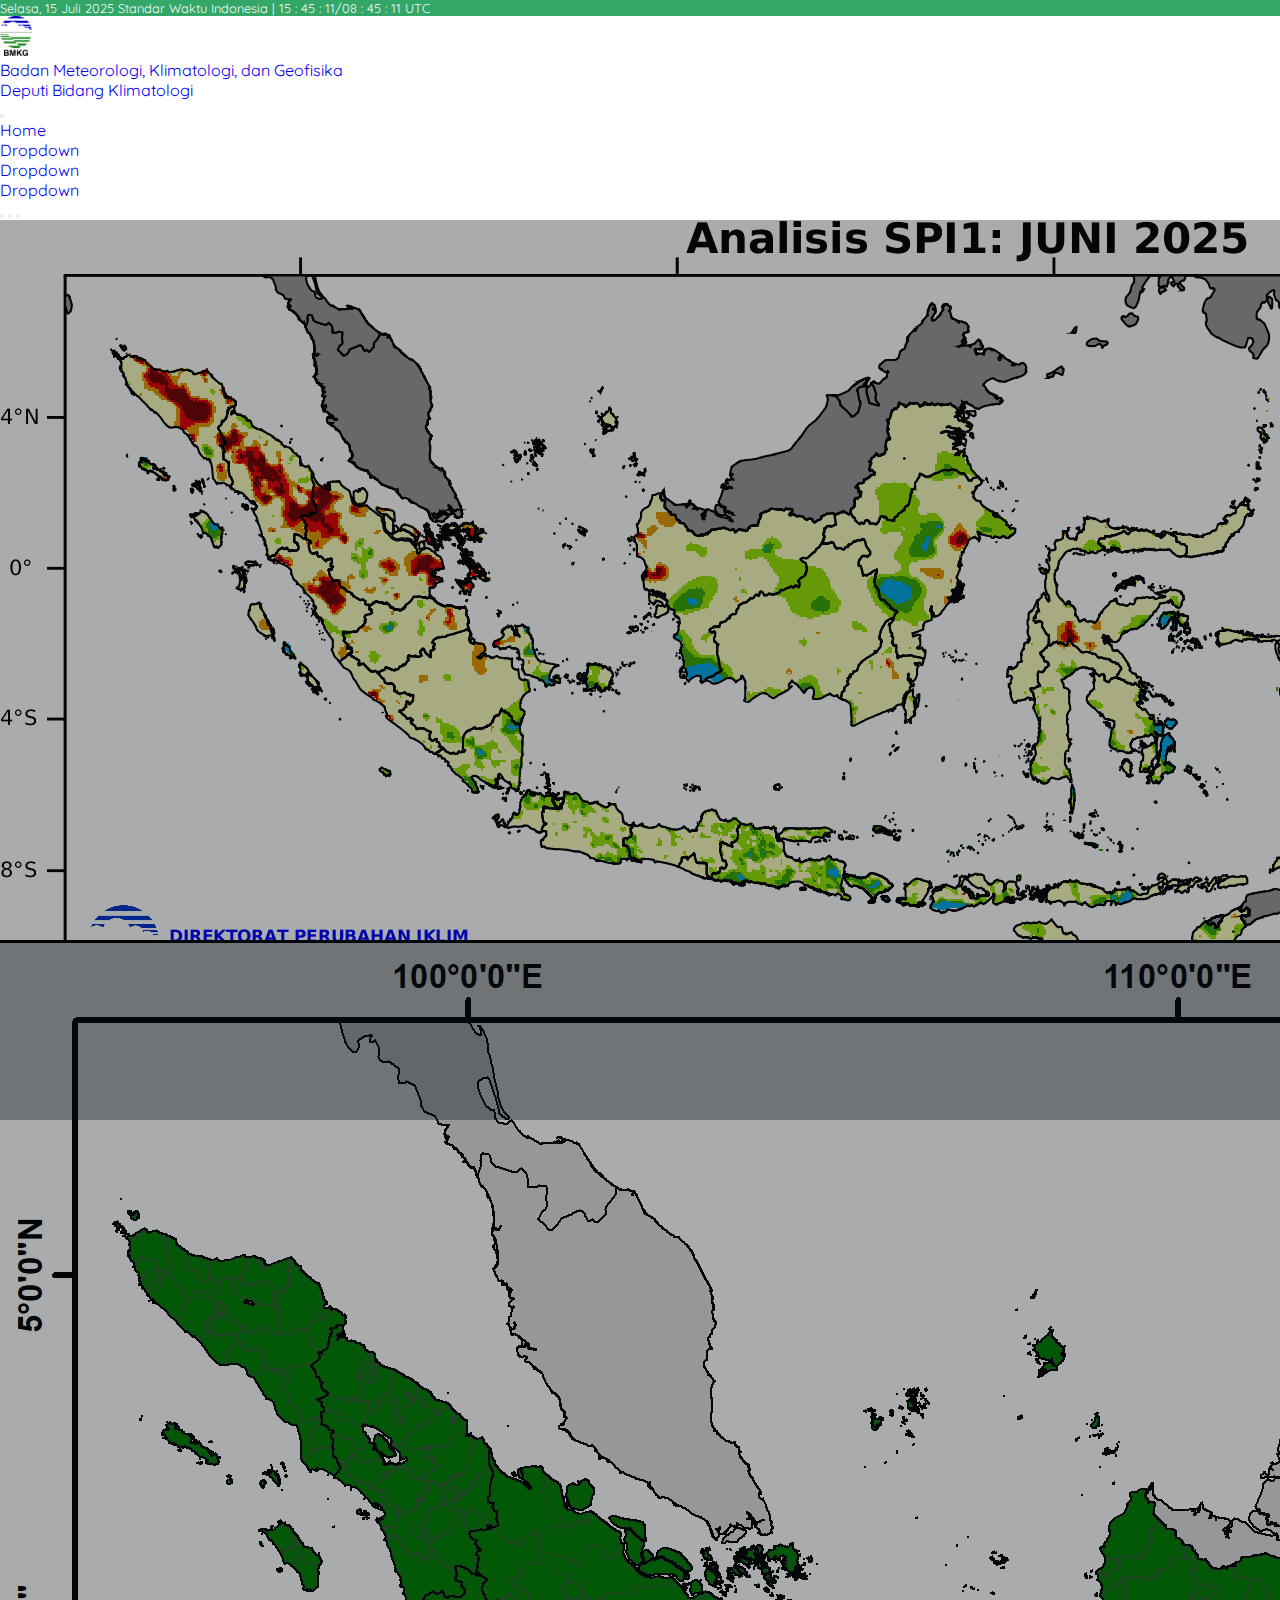
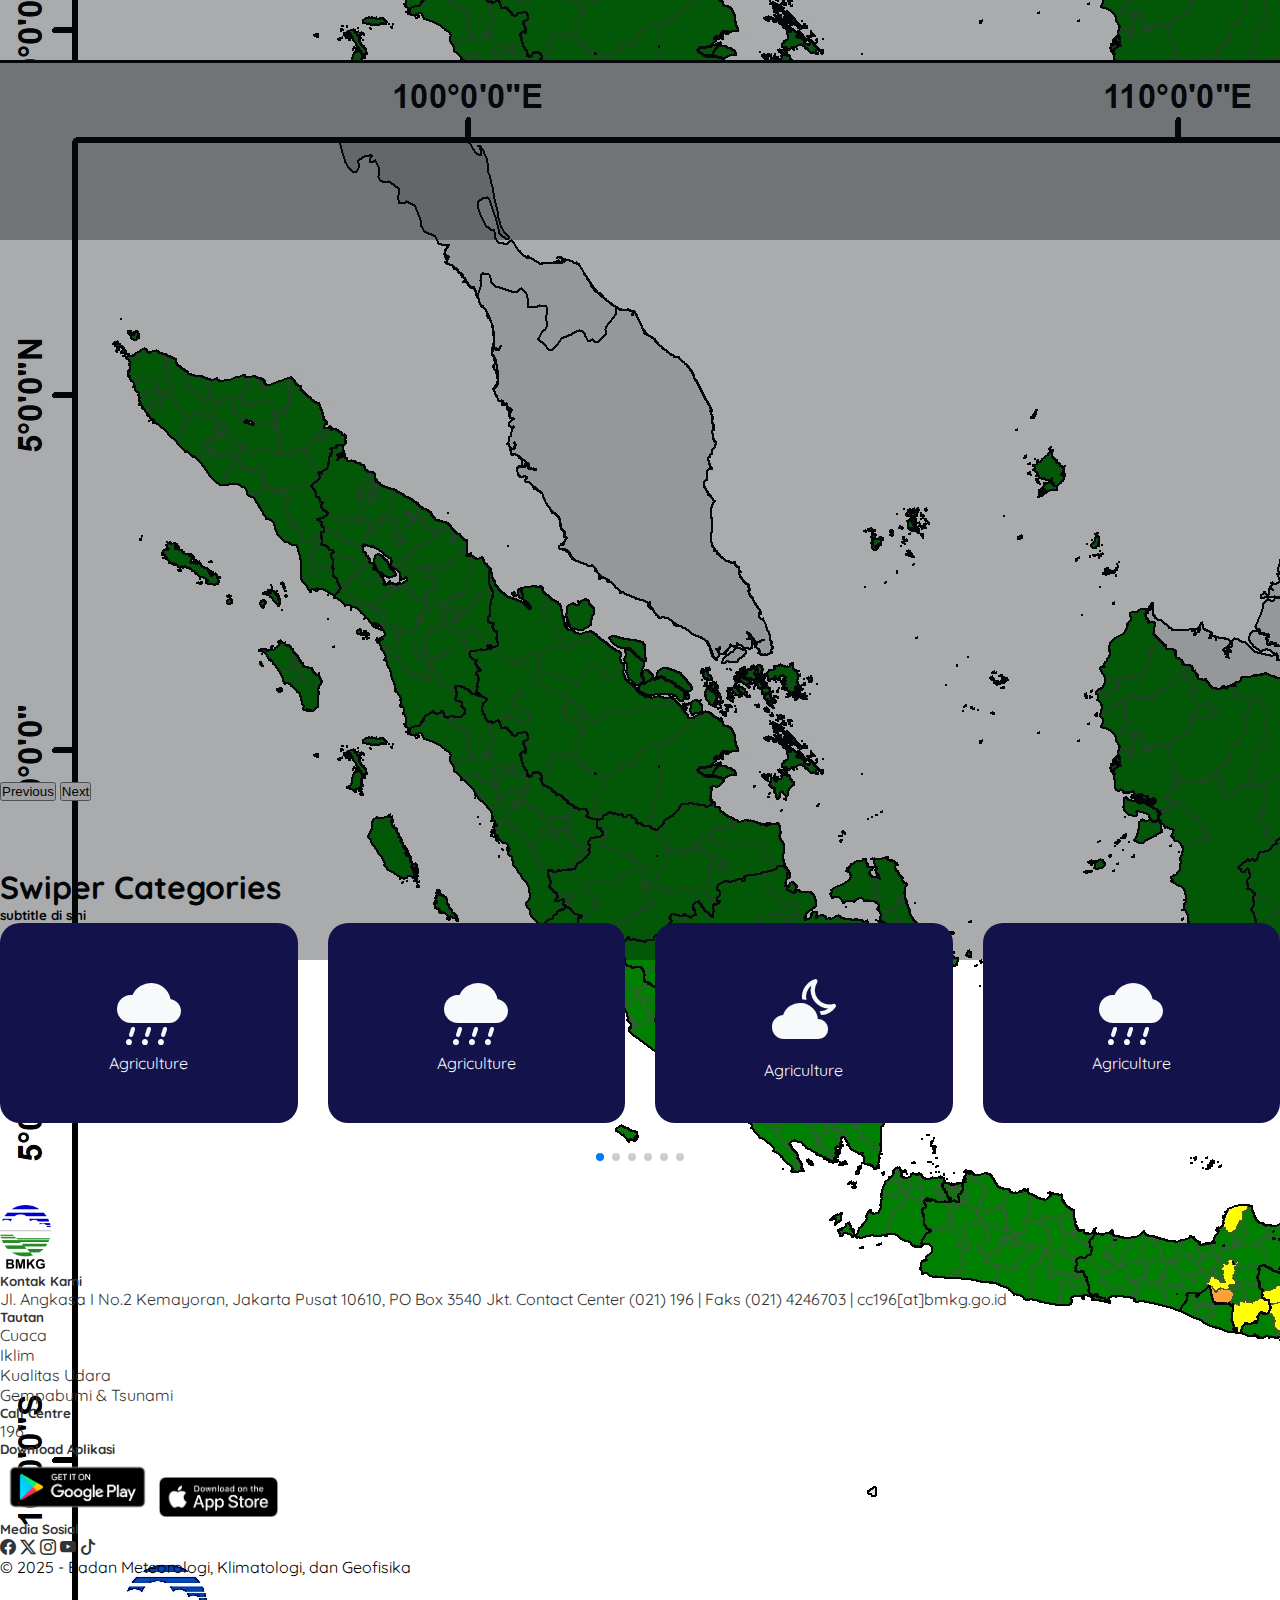
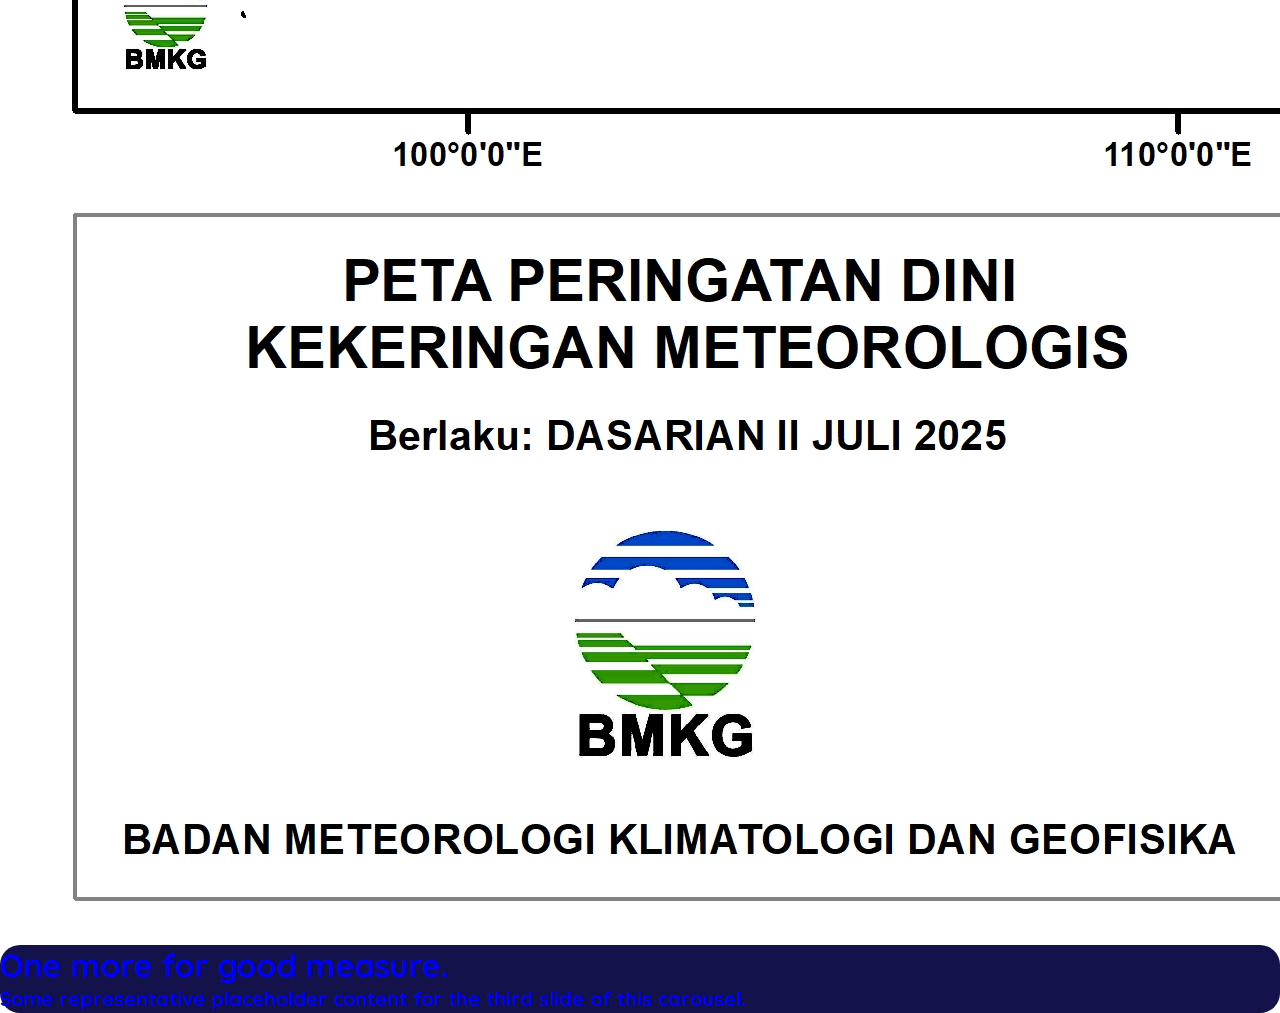
<file: index.html>
<!DOCTYPE html>
<html lang="en" data-bs-theme="auto">
  <head>
    <meta charset="utf-8" />
    <meta name="viewport" content="width=device-width, initial-scale=1" />
    <meta name="description" content="" />
    <meta
      name="author"
      content="Bidang Diseminasi Informasi - Deputi Klimatologi BMKG"
    />
    <title>Master Beranda</title>
    <link
      rel="stylesheet"
      href="https://cdn.jsdelivr.net/npm/swiper@11/swiper-bundle.min.css"
    />
    <link
      rel="canonical"
      href="https://getbootstrap.com/docs/5.3/examples/carousel/"
    />
    <link
      rel="stylesheet"
      href="https://cdn.jsdelivr.net/npm/bootstrap-icons@1.13.1/font/bootstrap-icons.min.css"
    />
    <link
      href="https://cdn.jsdelivr.net/npm/bootstrap@5.3.7/dist/css/bootstrap.min.css"
      rel="stylesheet"
      integrity="sha384-LN+7fdVzj6u52u30Kp6M/trliBMCMKTyK833zpbD+pXdCLuTusPj697FH4R/5mcr"
      crossorigin="anonymous"
    />

    <link href="sources/styles.css" rel="stylesheet" />
  </head>
  <body>
    <!-- STANDAR WAKTU -->
    <div class="standar-waktu">
      <div
        class="container d-flex justify-content-between flex-wrap pt-2 pb-2 text-sm-center"
      >
        <span>Selasa, 15 Juli 2025</span>
        <span>Standar Waktu Indonesia | 15 : 45 : 11/08 : 45 : 11 UTC</span>
      </div>
    </div>

    <!-- NAVBAR -->
    <nav
      class="navbar navbar-expand-md sticky-top shadow p-3 nav-utama bg-body-tertiary"
    >
      <div class="container">
        <a class="navbar-brand d-flex align-items-center" href="#">
          <img
            src="assets/logo/logo-bmkg.png"
            alt="Logo BMKG"
            height="40"
            class="me-3"
          />
          <div class="text-logo d-none d-md-block">
            <span class="fw-bold"
              >Badan Meteorologi, Klimatologi, dan Geofisika</span
            ><br />
            <span class="brand-subtitle">Deputi Bidang Klimatologi</span>
          </div>
        </a>
        <button
          class="navbar-toggler"
          type="button"
          data-bs-toggle="collapse"
          data-bs-target="#navbarSupportedContent"
          aria-controls="navbarSupportedContent"
          aria-expanded="false"
          aria-label="Toggle navigation"
        >
          <span class="navbar-toggler-icon"></span>
        </button>
        <div class="collapse navbar-collapse" id="navbarSupportedContent">
          <ul class="navbar-nav ms-auto mb-2 mb-lg-0">
            <li class="nav-item">
              <a class="nav-link active" aria-current="page" href="index.html"
                >Home</a
              >
            </li>

            <li class="nav-item dropdown">
              <a
                class="nav-link dropdown-toggle"
                href="#"
                role="button"
                data-bs-toggle="dropdown"
                aria-expanded="false"
              >
                Dropdown
              </a>
              <ul class="dropdown-menu shadow bg-body-tertiary">
                <li>
                  <a class="dropdown-item" href="cards.html">Cards</a>
                </li>
                <li>
                  <a class="dropdown-item" href="details.html">Details</a>
                </li>
                <li>
                  <a class="dropdown-item" href="tabs.html">Tabs</a>
                </li>
                <li>
                  <a class="dropdown-item" href="breadcrumbs.html"
                    >Breadcrumbs</a
                  >
                </li>
                <li>
                  <a class="dropdown-item" href="cards.html">Cards</a>
                </li>
                <li>
                  <a class="dropdown-item" href="circle-card.html"
                    >Circle Cards</a
                  >
                </li>
                <li>
                  <a class="dropdown-item" href="cards.html">Cards</a>
                </li>
                <li>
                  <a class="dropdown-item" href="featurette.html"
                    >Featurettes</a
                  >
                </li>
                <li>
                  <a class="dropdown-item" href="faq.html">FAQ</a>
                </li>
              </ul>
            </li>
            <li class="nav-item dropdown">
              <a
                class="nav-link dropdown-toggle"
                href="#"
                role="button"
                data-bs-toggle="dropdown"
                aria-expanded="false"
              >
                Dropdown
              </a>
              <ul class="dropdown-menu shadow bg-body-tertiary">
                <li><a class="dropdown-item" href="#">Action</a></li>
                <li><a class="dropdown-item" href="#">Another action</a></li>
                <li><hr class="dropdown-divider" /></li>
                <li>
                  <a class="dropdown-item" href="#">Something else here</a>
                </li>
              </ul>
            </li>
            <li class="nav-item dropdown">
              <a
                class="nav-link dropdown-toggle"
                href="#"
                role="button"
                data-bs-toggle="dropdown"
                aria-expanded="false"
              >
                Dropdown
              </a>
              <ul class="dropdown-menu shadow bg-body-tertiary">
                <li><a class="dropdown-item" href="#">Action</a></li>
                <li><a class="dropdown-item" href="#">Another action</a></li>
                <li><hr class="dropdown-divider" /></li>
                <li>
                  <a class="dropdown-item" href="#">Something else here</a>
                </li>
              </ul>
            </li>
          </ul>
        </div>
      </div>
    </nav>

    <!-- MAIN CONTENT -->
    <main>
      <!-- CAROUSEL -->
      <div
        id="myCarousel"
        class="carousel carousel-fade slide mb-6"
        data-bs-ride="carousel"
      >
        <div class="carousel-indicators">
          <button
            type="button"
            data-bs-target="#myCarousel"
            data-bs-slide-to="0"
            class="active"
            aria-current="true"
            aria-label="Slide 1"
          ></button>
          <button
            type="button"
            data-bs-target="#myCarousel"
            data-bs-slide-to="1"
            aria-label="Slide 2"
          ></button>
          <button
            type="button"
            data-bs-target="#myCarousel"
            data-bs-slide-to="2"
            aria-label="Slide 3"
          ></button>
        </div>
        <div class="carousel-inner">
          <div class="carousel-item active">
            <div class="overlay"></div>
            <img src="assets/images/anspi1.jpg" alt="" class="img-fluid" />
            <div class="container">
              <a href="#" target="_blank">
                <div class="carousel-caption p-2 opacity-75">
                  <h1>Example headline.</h1>
                  <p class="opacity-75">
                    Some representative placeholder content for the first slide
                    of the carousel.
                  </p>
                </div>
              </a>
            </div>
          </div>
          <div class="carousel-item">
            <div class="overlay"></div>

            <img
              src="assets/images/PDCHT_latest.jpg"
              alt=""
              class="img-fluid"
            />
            <div class="container">
              <a href="#" target="_blank">
                <div class="carousel-caption p-2 opacity-75">
                  <h1>Another example headline.</h1>
                  <p>
                    Some representative placeholder content for the second slide
                    of the carousel.
                  </p>
                </div>
              </a>
            </div>
          </div>
          <div class="carousel-item">
            <div class="overlay"></div>

            <img src="assets/images/PDKM_latest.jpg" alt="" class="img-fluid" />

            <div class="container">
              <a href="#" target="_blank">
                <div class="carousel-caption p-2 opacity-75">
                  <h1>One more for good measure.</h1>
                  <p>
                    Some representative placeholder content for the third slide
                    of this carousel.
                  </p>
                </div>
              </a>
            </div>
          </div>
        </div>
        <button
          class="carousel-control-prev z-index-3"
          type="button"
          data-bs-target="#myCarousel"
          data-bs-slide="prev"
        >
          <span
            class="carousel-control-prev-icon z-index-1"
            aria-hidden="true"
          ></span>
          <span class="visually-hidden">Previous</span>
        </button>
        <button
          class="carousel-control-next z-index-3"
          type="button"
          data-bs-target="#myCarousel"
          data-bs-slide="next"
        >
          <span class="carousel-control-next-icon" aria-hidden="true"></span>
          <span class="visually-hidden">Next</span>
        </button>
      </div>

      <!-- SWIPER JS -->
      <hr class="container" />
      <h1 class="title-section text-center m-2">Swiper Categories</h1>
      <h5 class="subtitle-section text-center m-4">subtitle di sini</h5>
      <div class="swiper mySwiper container">
        <div class="swiper-wrapper">
          <a href="" target="_blank" class="swiper-slide shadow">
            <div>
              <i class="bi bi-cloud-hail-fill fs-1"></i><br />
              <span>Agriculture</span>
            </div>
          </a>

          <a href="" target="_blank" class="swiper-slide shadow">
            <div>
              <i class="bi bi-cloud-hail-fill fs-1"></i><br />
              <span>Agriculture</span>
            </div>
          </a>
          <a href="" target="_blank" class="swiper-slide shadow">
            <div>
              <i class="bi bi-cloud-moon-fill fs-1"></i><br /><br />
              <span>Agriculture</span>
            </div>
          </a>
          <a href="" target="_blank" class="swiper-slide shadow">
            <div>
              <i class="bi bi-cloud-hail-fill fs-1"></i><br />
              <span>Agriculture</span>
            </div>
          </a>

          <a href="" target="_blank" class="swiper-slide shadow">
            <div>
              <i class="bi bi-cloud-hail-fill fs-1"></i><br />
              <span>Agriculture</span>
            </div>
          </a>
          <a href="" target="_blank" class="swiper-slide shadow">
            <div>
              <i class="bi bi-cloud-moon-fill fs-1"></i><br /><br />
              <span>Agriculture</span>
            </div>
          </a>

          <a href="" target="_blank" class="swiper-slide shadow">
            <div>
              <i class="bi bi-cloud-hail-fill fs-1"></i><br />
              <span>Agriculture</span>
            </div>
          </a>

          <a href="" target="_blank" class="swiper-slide shadow">
            <div>
              <i class="bi bi-cloud-hail-fill fs-1"></i><br />
              <span>Agriculture</span>
            </div>
          </a>
          <a href="" target="_blank" class="swiper-slide shadow">
            <div>
              <i class="bi bi-cloud-moon-fill fs-1"></i><br /><br />
              <span>Agriculture</span>
            </div>
          </a>
        </div>
        <div class="swiper-pagination"></div>
      </div>
    </main>

    <!-- FOOTER -->
    <footer class="footer-custom pt-5 pb-4 mt-5">
      <div class="container">
        <div class="row">
          <div class="col-md-4 mb-4">
            <img
              src="./assets/logo/logo-bmkg.png"
              alt="Logo BMKG"
              width="auto"
              height="64"
              class="mb-3"
            />
            <h5 class="fw-bold">Kontak Kami</h5>
            <p>
              Jl. Angkasa I No.2 Kemayoran, Jakarta Pusat 10610, PO Box 3540
              Jkt. Contact Center (021) 196 | Faks (021) 4246703 |
              cc196[at]bmkg.go.id
            </p>
          </div>
          <div class="col-md-4 col-4 mb-4">
            <h5 class="fw-bold">Tautan</h5>
            <ul class="list-unstyled">
              <li><a href="#">Cuaca</a></li>
              <li><a href="#">Iklim</a></li>
              <li><a href="#">Kualitas Udara</a></li>
              <li><a href="#">Gempabumi & Tsunami</a></li>
            </ul>
          </div>
          <div class="col-md-4 mb-4">
            <div class="mb-3">
              <h5 class="fw-bold">Call Centre</h5>
              <p>196</p>
            </div>
            <div>
              <h5 class="fw-bold">Download Aplikasi</h5>
              <a
                href="https://play.google.com/store/apps/details?id=com.Info_BMKG"
              >
                <img
                  src="./assets/logo/google-play.png"
                  alt="Google Play"
                  height="60"
                />
              </a>
              <a href="https://apps.apple.com/id/app/info-bmkg/id1114372539">
                <img
                  src="./assets/logo/app-store.png"
                  alt="App Store"
                  height="40"
                />
              </a>
            </div>
            <div class="mt-3">
              <h5 class="fw-bold">Media Sosial</h5>
              <a href="#" class="fs-4 me-2"><i class="bi bi-facebook"></i></a>
              <a href="#" class="fs-4 me-2"><i class="bi bi-twitter-x"></i></a>
              <a href="#" class="fs-4 me-2"><i class="bi bi-instagram"></i></a>
              <a href="#" class="fs-4 me-2"><i class="bi bi-youtube"></i></a>
              <a href="#" class="fs-4"><i class="bi bi-tiktok"></i></a>
            </div>
          </div>
        </div>
      </div>
    </footer>

    <div class="sub-footer text-center text-light p-4">
      <div class="container">
        © 2025 - Badan Meteorologi, Klimatologi, dan Geofisika
      </div>
    </div>
    <script src="https://cdn.jsdelivr.net/npm/swiper@11/swiper-bundle.min.js"></script>
    <script
      src="https://cdn.jsdelivr.net/npm/bootstrap@5.3.7/dist/js/bootstrap.bundle.min.js"
      integrity="sha384-ndDqU0Gzau9qJ1lfW4pNLlhNTkCfHzAVBReH9diLvGRem5+R9g2FzA8ZGN954O5Q"
      crossorigin="anonymous"
    ></script>
    <script src="sources/script.js"></script>
  </body>
</html>
</file>
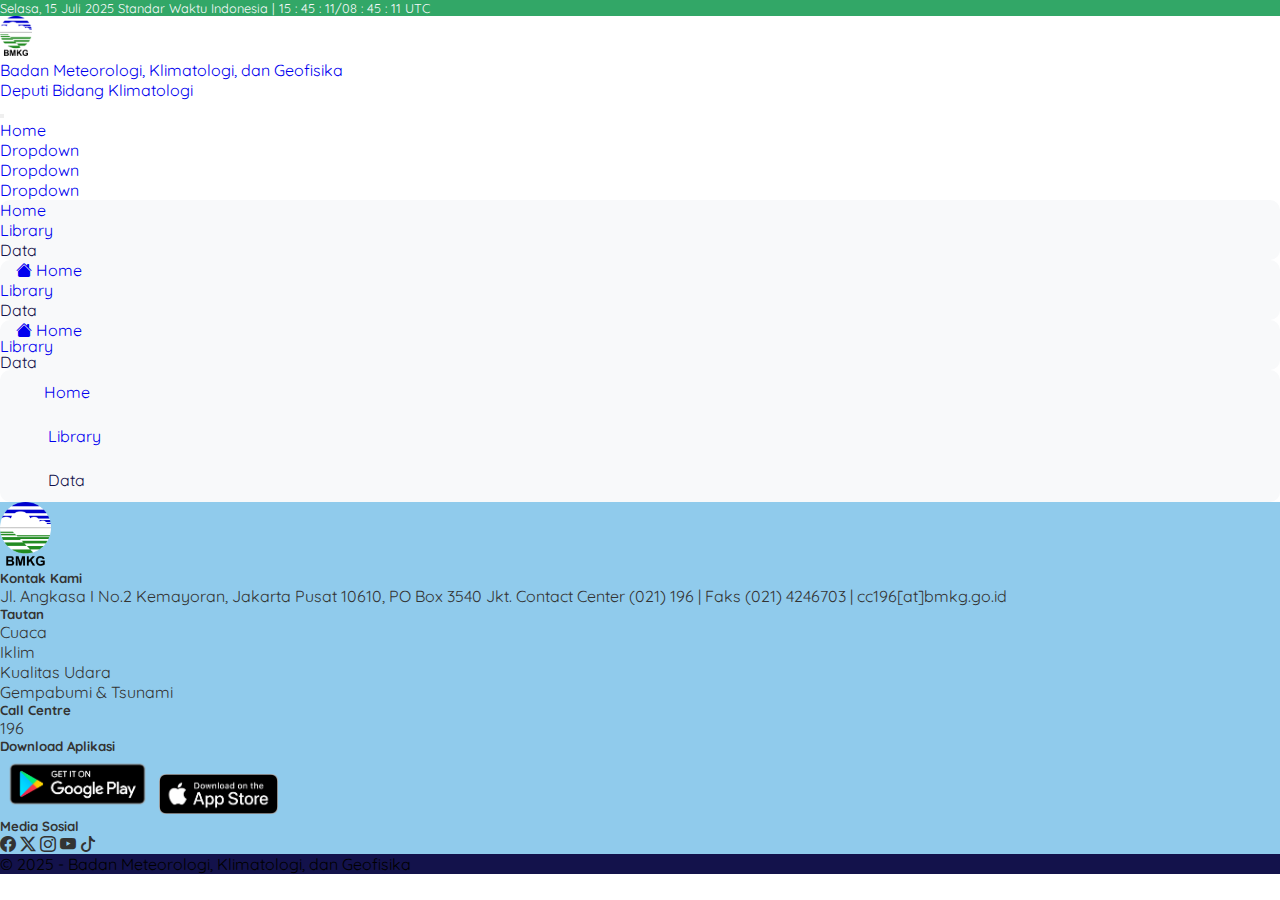
<file: breadcrumbs.html>
<!DOCTYPE html>
<html lang="en" data-bs-theme="auto">
  <head>
    <meta charset="utf-8" />
    <meta name="viewport" content="width=device-width, initial-scale=1" />
    <meta name="description" content="" />
    <meta
      name="author"
      content="Bidang Diseminasi Informasi - Deputi Klimatologi BMKG"
    />
    <title>Master Beranda</title>
    <link
      rel="stylesheet"
      href="https://cdn.jsdelivr.net/npm/swiper@11/swiper-bundle.min.css"
    />
    <link
      rel="canonical"
      href="https://getbootstrap.com/docs/5.3/examples/carousel/"
    />
    <link
      rel="stylesheet"
      href="https://cdn.jsdelivr.net/npm/bootstrap-icons@1.13.1/font/bootstrap-icons.min.css"
    />
    <link
      href="https://cdn.jsdelivr.net/npm/bootstrap@5.3.7/dist/css/bootstrap.min.css"
      rel="stylesheet"
      integrity="sha384-LN+7fdVzj6u52u30Kp6M/trliBMCMKTyK833zpbD+pXdCLuTusPj697FH4R/5mcr"
      crossorigin="anonymous"
    />

    <link href="sources/styles.css" rel="stylesheet" />
  </head>
  <body>
    <!-- STANDAR WAKTU -->
    <div class="standar-waktu">
      <div class="container d-flex justify-content-between flex-wrap pt-2 pb-2">
        <span>Selasa, 15 Juli 2025</span>
        <span>Standar Waktu Indonesia | 15 : 45 : 11/08 : 45 : 11 UTC</span>
      </div>
    </div>

    <!-- NAVBAR -->
    <nav class="navbar navbar-expand-md sticky-top shadow p-3">
      <div class="container">
        <a class="navbar-brand d-flex align-items-center" href="#">
          <img
            src="assets/logo/logo-bmkg.png"
            alt="Logo BMKG"
            height="40"
            class="me-3"
          />
          <div class="text-logo d-none d-md-block">
            <span class="fw-bold"
              >Badan Meteorologi, Klimatologi, dan Geofisika</span
            ><br />
            <span class="brand-subtitle">Deputi Bidang Klimatologi</span>
          </div>
        </a>
        <button
          class="navbar-toggler"
          type="button"
          data-bs-toggle="collapse"
          data-bs-target="#navbarSupportedContent"
          aria-controls="navbarSupportedContent"
          aria-expanded="false"
          aria-label="Toggle navigation"
        >
          <span class="navbar-toggler-icon"></span>
        </button>
        <div class="collapse navbar-collapse" id="navbarSupportedContent">
          <ul class="navbar-nav ms-auto mb-2 mb-lg-0">
            <li class="nav-item">
              <a class="nav-link active" aria-current="page" href="index.html"
                >Home</a
              >
            </li>

            <li class="nav-item dropdown">
              <a
                class="nav-link dropdown-toggle"
                href="#"
                role="button"
                data-bs-toggle="dropdown"
                aria-expanded="false"
              >
                Dropdown
              </a>
              <ul class="dropdown-menu shadow">
                <li>
                  <a class="dropdown-item" href="cards.html">Cards</a>
                </li>
                <li>
                  <a class="dropdown-item" href="details.html">Details</a>
                </li>

                <li>
                  <a class="dropdown-item" href="faq.html"
                    >Something else here</a
                  >
                </li>
              </ul>
            </li>
            <li class="nav-item dropdown">
              <a
                class="nav-link dropdown-toggle"
                href="#"
                role="button"
                data-bs-toggle="dropdown"
                aria-expanded="false"
              >
                Dropdown
              </a>
              <ul class="dropdown-menu shadow">
                <li><a class="dropdown-item" href="#">Action</a></li>
                <li><a class="dropdown-item" href="#">Another action</a></li>
                <li><hr class="dropdown-divider" /></li>
                <li>
                  <a class="dropdown-item" href="#">Something else here</a>
                </li>
              </ul>
            </li>
            <li class="nav-item dropdown">
              <a
                class="nav-link dropdown-toggle"
                href="#"
                role="button"
                data-bs-toggle="dropdown"
                aria-expanded="false"
              >
                Dropdown
              </a>
              <ul class="dropdown-menu shadow">
                <li><a class="dropdown-item" href="#">Action</a></li>
                <li><a class="dropdown-item" href="#">Another action</a></li>
                <li><hr class="dropdown-divider" /></li>
                <li>
                  <a class="dropdown-item" href="#">Something else here</a>
                </li>
              </ul>
            </li>
          </ul>
        </div>
      </div>
    </nav>

    <!-- MAIN CONTENT -->
    <div class="container my-5">
      <nav aria-label="breadcrumb" class="breadcrumbs">
        <ol class="breadcrumb p-3 rounded-3">
          <li class="breadcrumb-item"><a href="#">Home</a></li>
          <li class="breadcrumb-item"><a href="#">Library</a></li>
          <li class="breadcrumb-item active" aria-current="page">Data</li>
        </ol>
      </nav>
    </div>
    <div class="b-example-divider"></div>
    <div class="container my-5">
      <nav aria-label="breadcrumb" class="breadcrumbs">
        <ol class="breadcrumb p-3 rounded-3">
          <li class="breadcrumb-item">
            <a class="link-body-emphasis" href="#">
              <svg class="bi" width="16" height="16" aria-hidden="true">
                <i class="bi bi-house-fill"></i>
                <!-- <use xlink:href="#house-door-fill"></use> -->
              </svg>
              <span class="visually-hidden">Home</span>
            </a>
          </li>
          <li class="breadcrumb-item">
            <a
              class="link-body-emphasis fw-semibold text-decoration-none"
              href="#"
              >Library</a
            >
          </li>
          <li class="breadcrumb-item active" aria-current="page">Data</li>
        </ol>
      </nav>
    </div>
    <div class="b-example-divider"></div>
    <div class="container my-5">
      <nav aria-label="breadcrumb" class="breadcrumbs">
        <ol class="breadcrumb breadcrumb-chevron p-3 rounded-3">
          <li class="breadcrumb-item">
            <a class="link-body-emphasis" href="#">
              <svg class="bi" width="16" height="16" aria-hidden="true">
                <!-- <use xlink:href="#house-door-fill"></use> -->
                <i class="bi bi-house-fill"></i>
              </svg>
              <span class="visually-hidden">Home</span>
            </a>
          </li>
          <li class="breadcrumb-item">
            <a
              class="link-body-emphasis fw-semibold text-decoration-none"
              href="#"
              >Library</a
            >
          </li>
          <li class="breadcrumb-item active" aria-current="page">Data</li>
        </ol>
      </nav>
    </div>
    <div class="b-example-divider"></div>
    <div class="container my-5">
      <nav aria-label="breadcrumb" class="breadcrumbs">
        <ol
          class="breadcrumb breadcrumb-custom overflow-hidden text-center border rounded-3"
        >
          <li class="breadcrumb-item">
            <a
              class="link-body-emphasis fw-semibold text-decoration-none"
              href="#"
            >
              <svg class="bi" width="16" height="16" aria-hidden="true">
                <use xlink:href="#house-door-fill"></use>
              </svg>
              Home
            </a>
          </li>
          <li class="breadcrumb-item">
            <a
              class="link-body-emphasis fw-semibold text-decoration-none"
              href="#"
              >Library</a
            >
          </li>
          <li class="breadcrumb-item active" aria-current="page">Data</li>
        </ol>
      </nav>
    </div>

    <!-- FOOTER -->
    <footer class="footer-custom pt-5 pb-4 mt-5">
      <div class="container">
        <div class="row">
          <div class="col-md-4 mb-4">
            <img
              src="./assets/logo/logo-bmkg.png"
              alt="Logo BMKG"
              width="auto"
              height="64"
              class="mb-3"
            />
            <h5 class="fw-bold">Kontak Kami</h5>
            <p>
              Jl. Angkasa I No.2 Kemayoran, Jakarta Pusat 10610, PO Box 3540
              Jkt. Contact Center (021) 196 | Faks (021) 4246703 |
              cc196[at]bmkg.go.id
            </p>
          </div>
          <div class="col-md-4 col-4 mb-4">
            <h5 class="fw-bold">Tautan</h5>
            <ul class="list-unstyled">
              <li><a href="#">Cuaca</a></li>
              <li><a href="#">Iklim</a></li>
              <li><a href="#">Kualitas Udara</a></li>
              <li><a href="#">Gempabumi & Tsunami</a></li>
            </ul>
          </div>
          <div class="col-md-4 mb-4">
            <div class="mb-3">
              <h5 class="fw-bold">Call Centre</h5>
              <p>196</p>
            </div>
            <div>
              <h5 class="fw-bold">Download Aplikasi</h5>
              <a
                href="https://play.google.com/store/apps/details?id=com.Info_BMKG"
              >
                <img
                  src="./assets/logo/google-play.png"
                  alt="Google Play"
                  height="60"
                />
              </a>
              <a href="https://apps.apple.com/id/app/info-bmkg/id1114372539">
                <img
                  src="./assets/logo/app-store.png"
                  alt="App Store"
                  height="40"
                />
              </a>
            </div>
            <div class="mt-3">
              <h5 class="fw-bold">Media Sosial</h5>
              <a href="#" class="fs-4 me-2"><i class="bi bi-facebook"></i></a>
              <a href="#" class="fs-4 me-2"><i class="bi bi-twitter-x"></i></a>
              <a href="#" class="fs-4 me-2"><i class="bi bi-instagram"></i></a>
              <a href="#" class="fs-4 me-2"><i class="bi bi-youtube"></i></a>
              <a href="#" class="fs-4"><i class="bi bi-tiktok"></i></a>
            </div>
          </div>
        </div>
      </div>
    </footer>

    <div class="sub-footer text-center text-light p-4">
      <div class="container">
        © 2025 - Badan Meteorologi, Klimatologi, dan Geofisika
      </div>
    </div>
    <script src="https://cdn.jsdelivr.net/npm/swiper@11/swiper-bundle.min.js"></script>
    <script
      src="https://cdn.jsdelivr.net/npm/bootstrap@5.3.7/dist/js/bootstrap.bundle.min.js"
      integrity="sha384-ndDqU0Gzau9qJ1lfW4pNLlhNTkCfHzAVBReH9diLvGRem5+R9g2FzA8ZGN954O5Q"
      crossorigin="anonymous"
    ></script>
    <script src="sources/script.js"></script>
  </body>
</html>
</file>
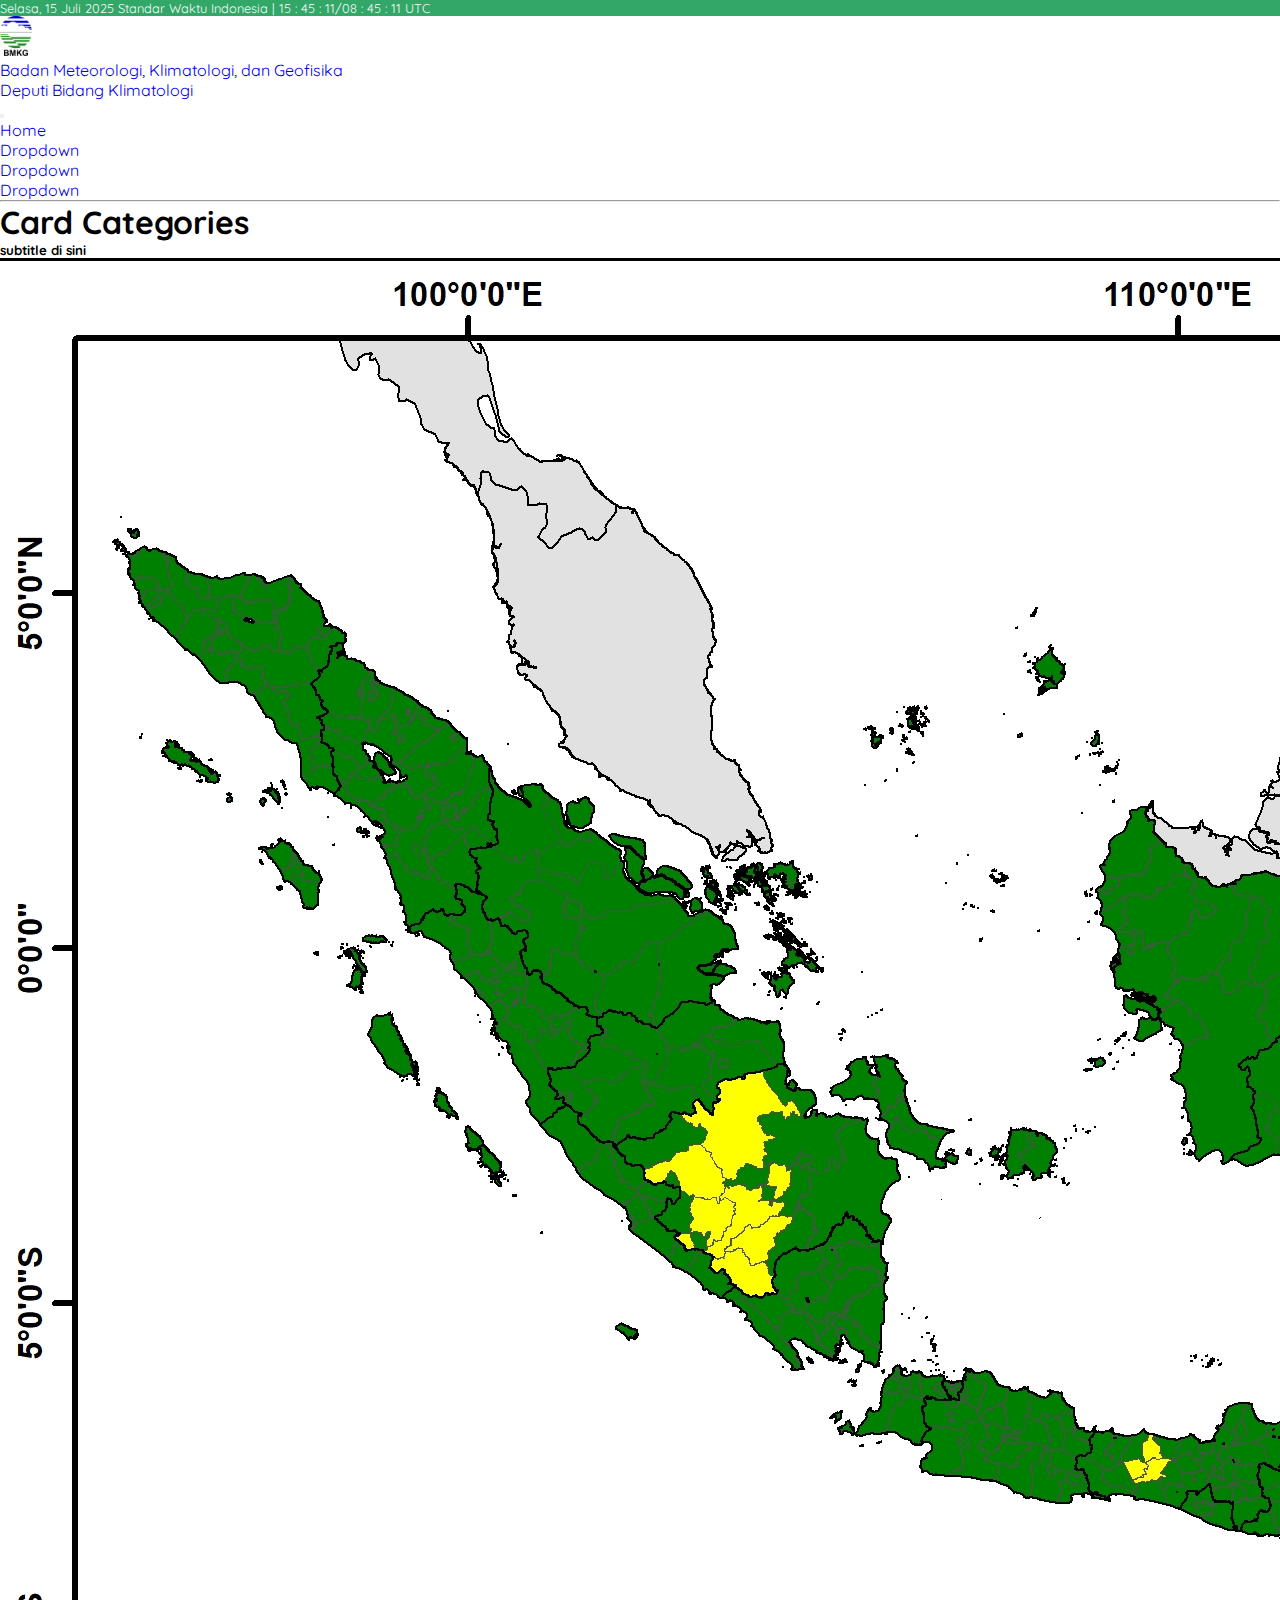
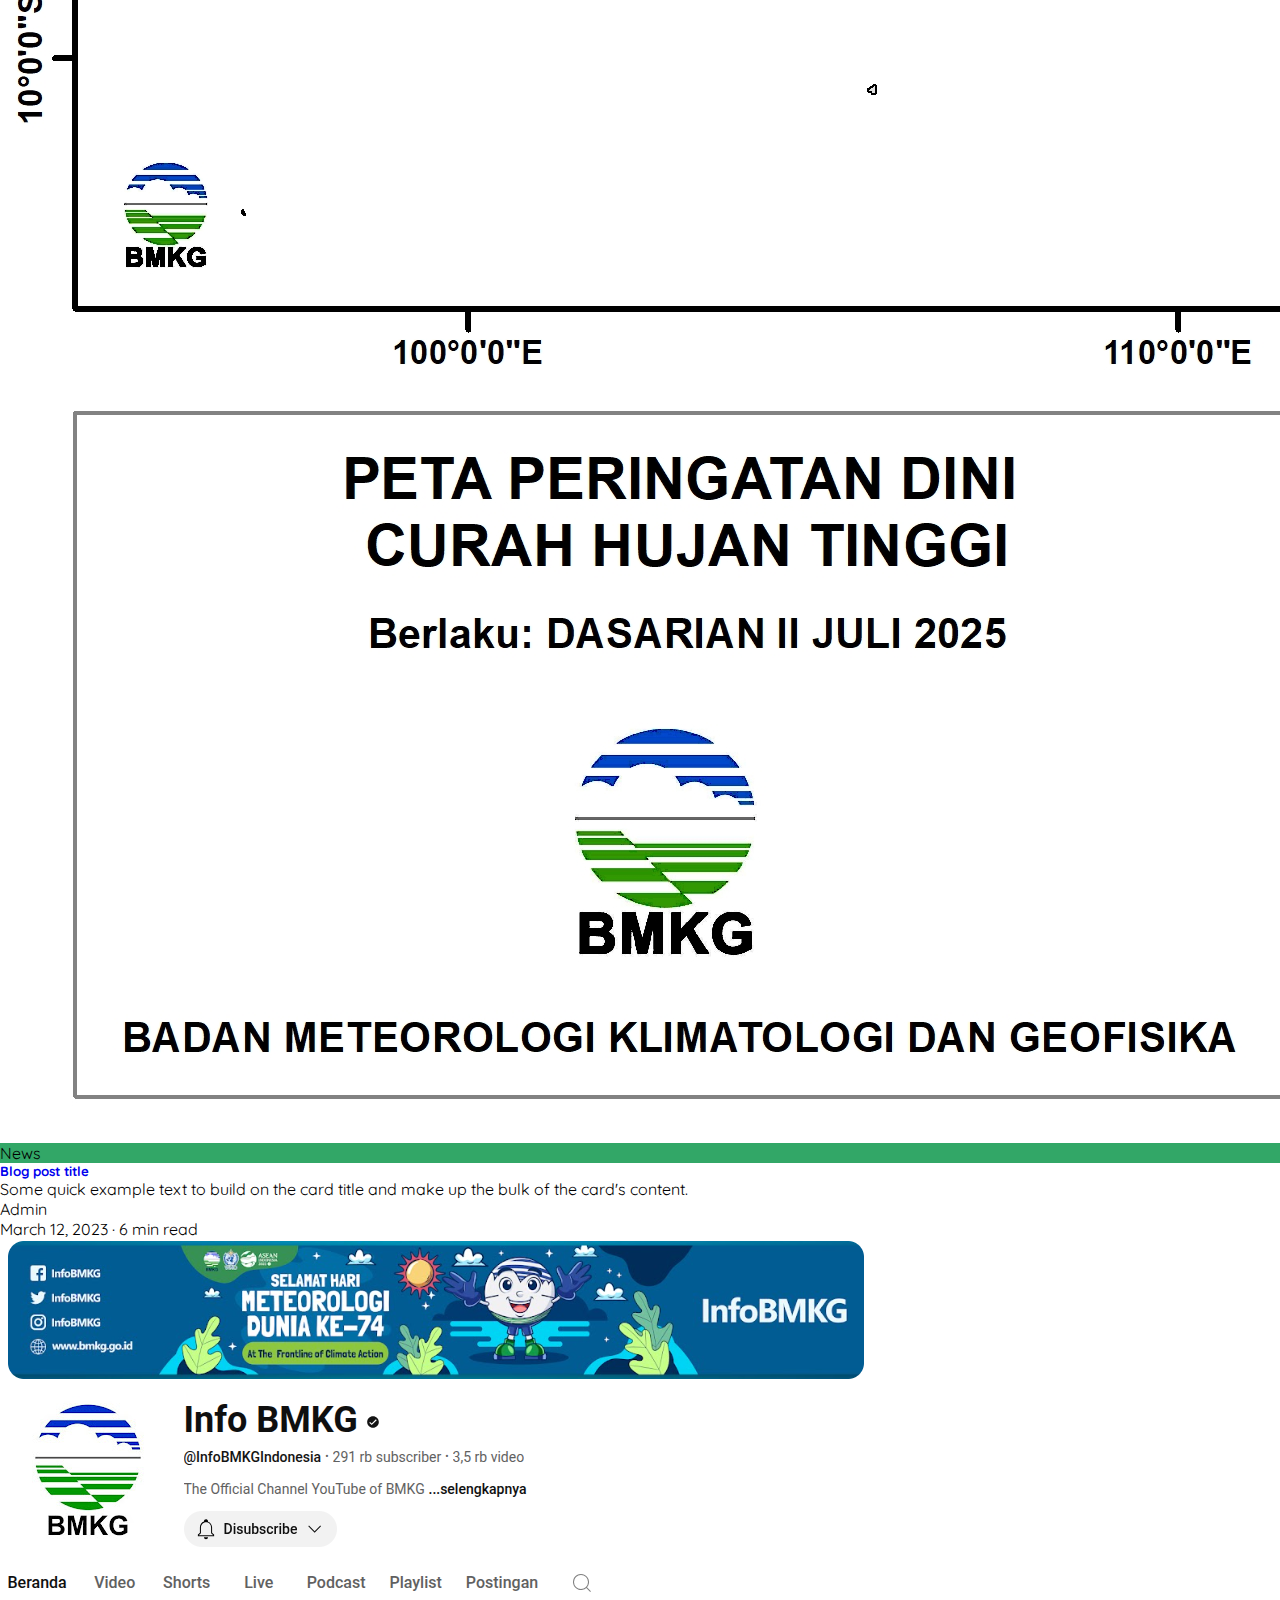
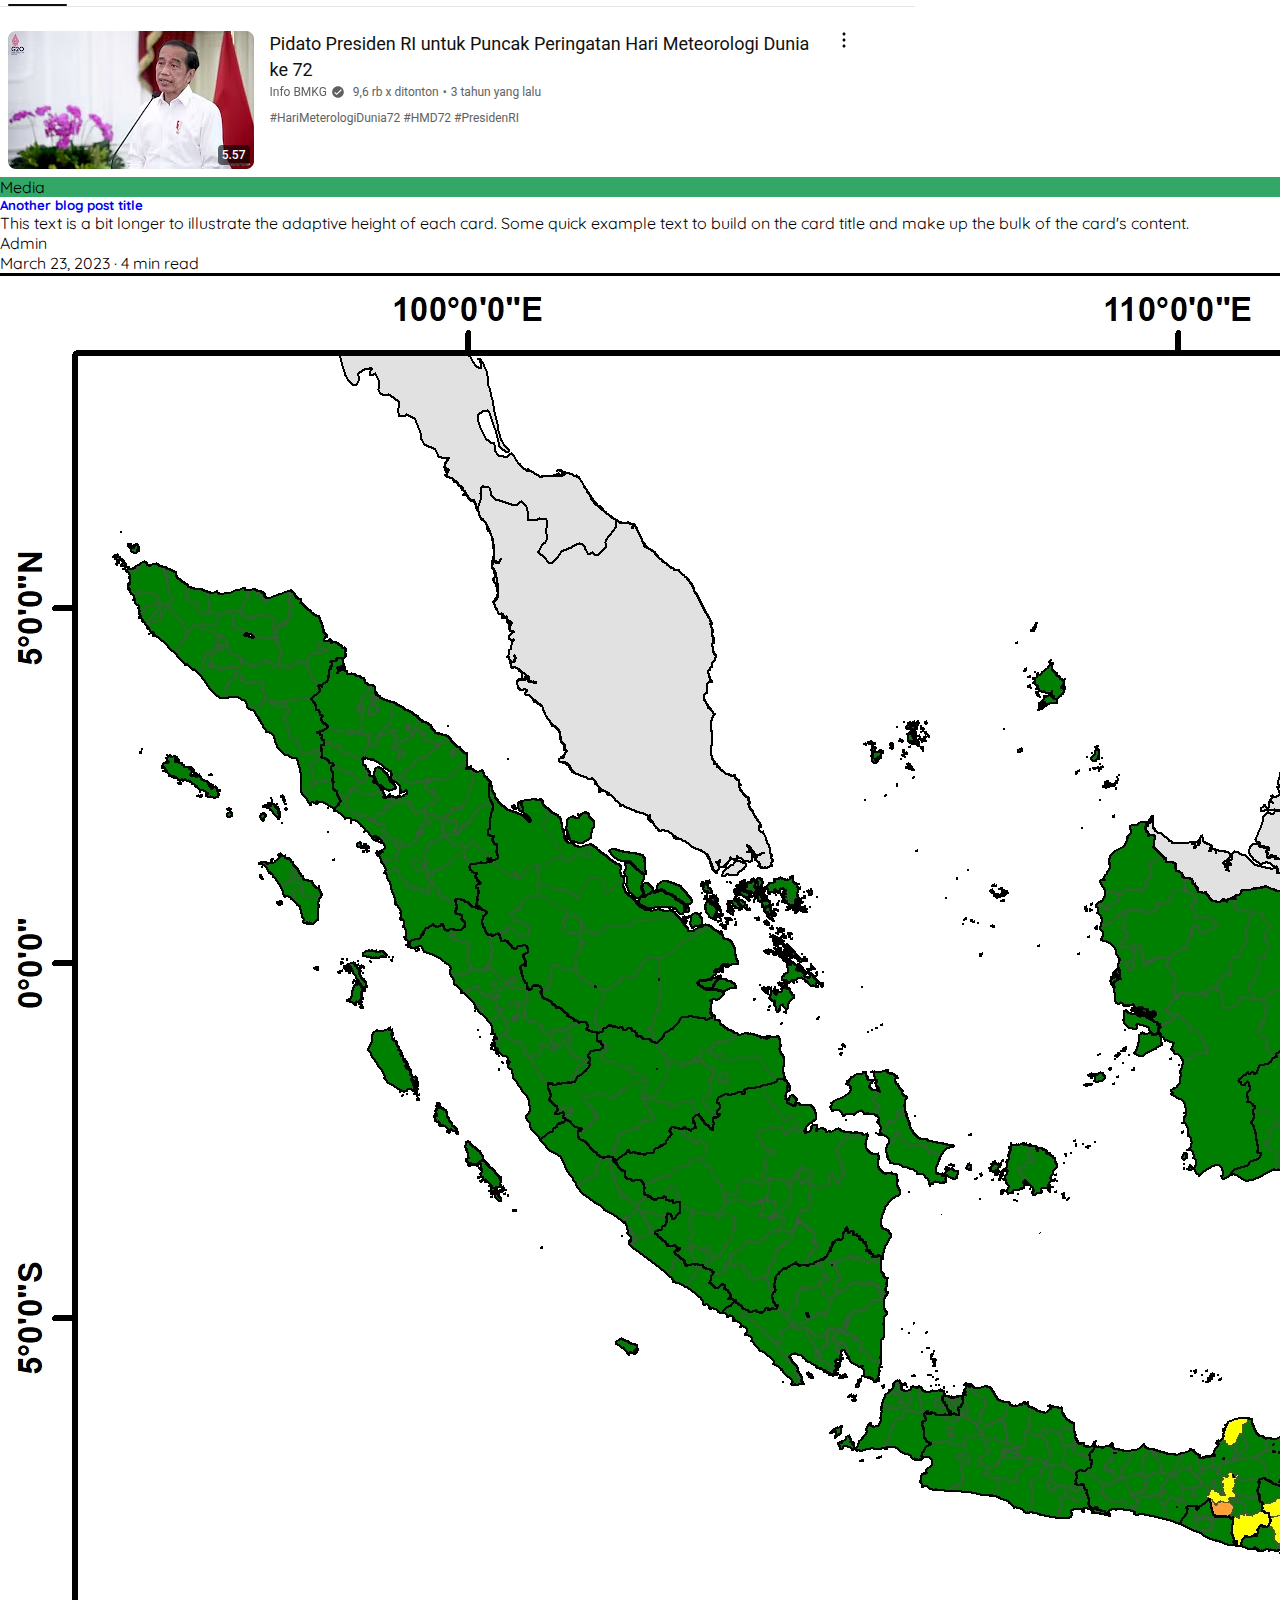
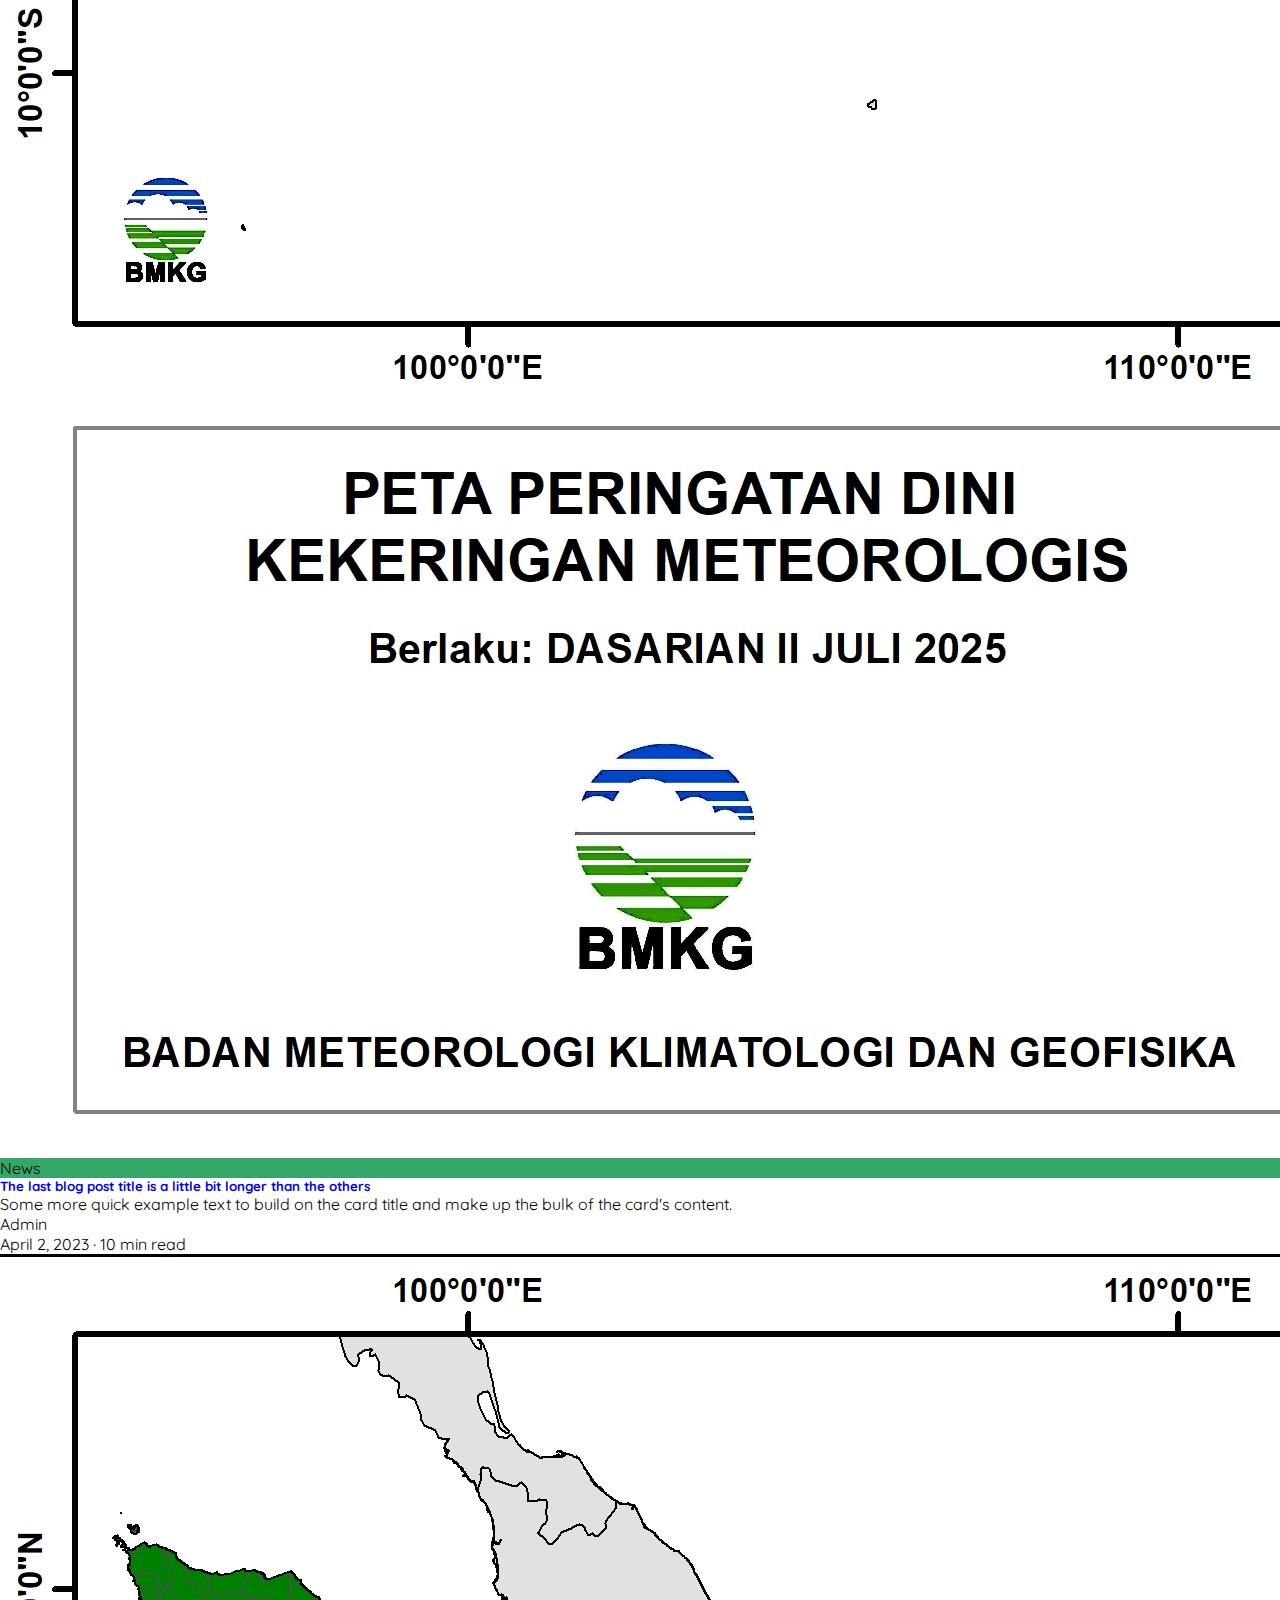
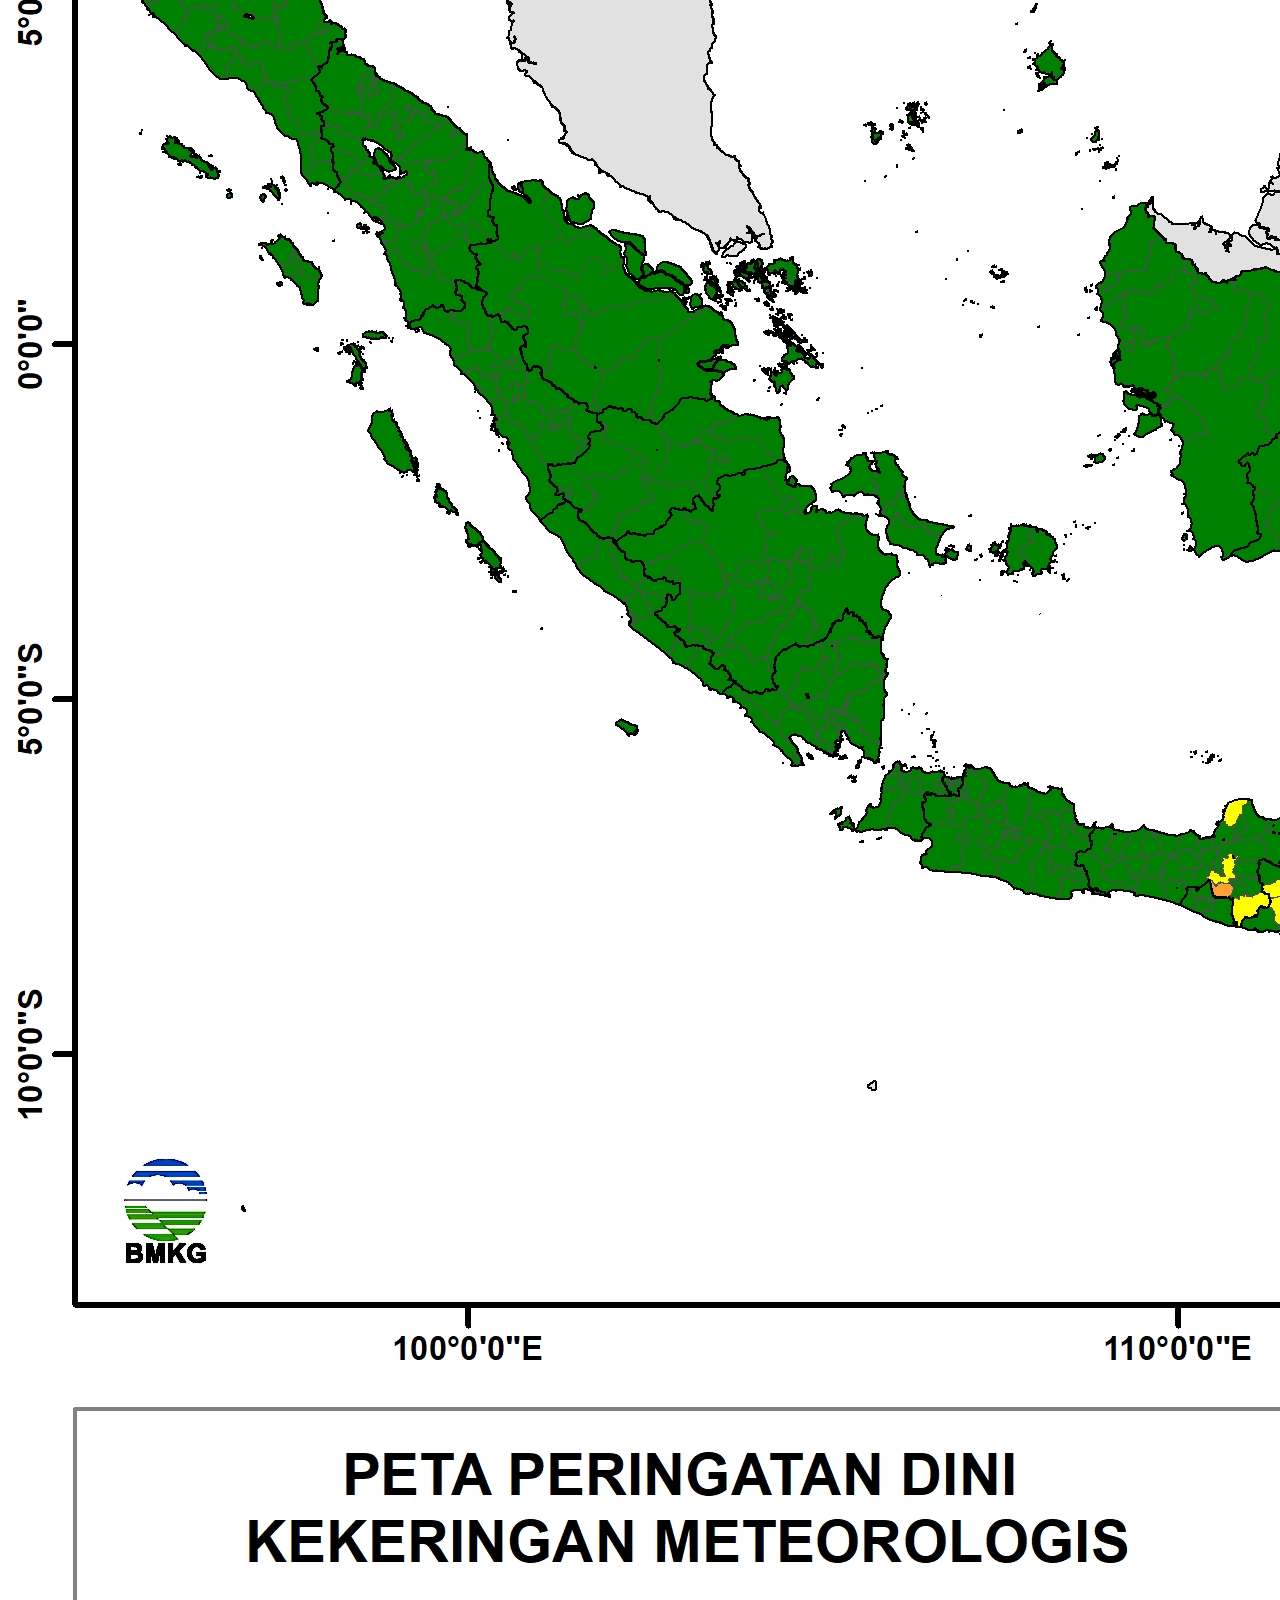
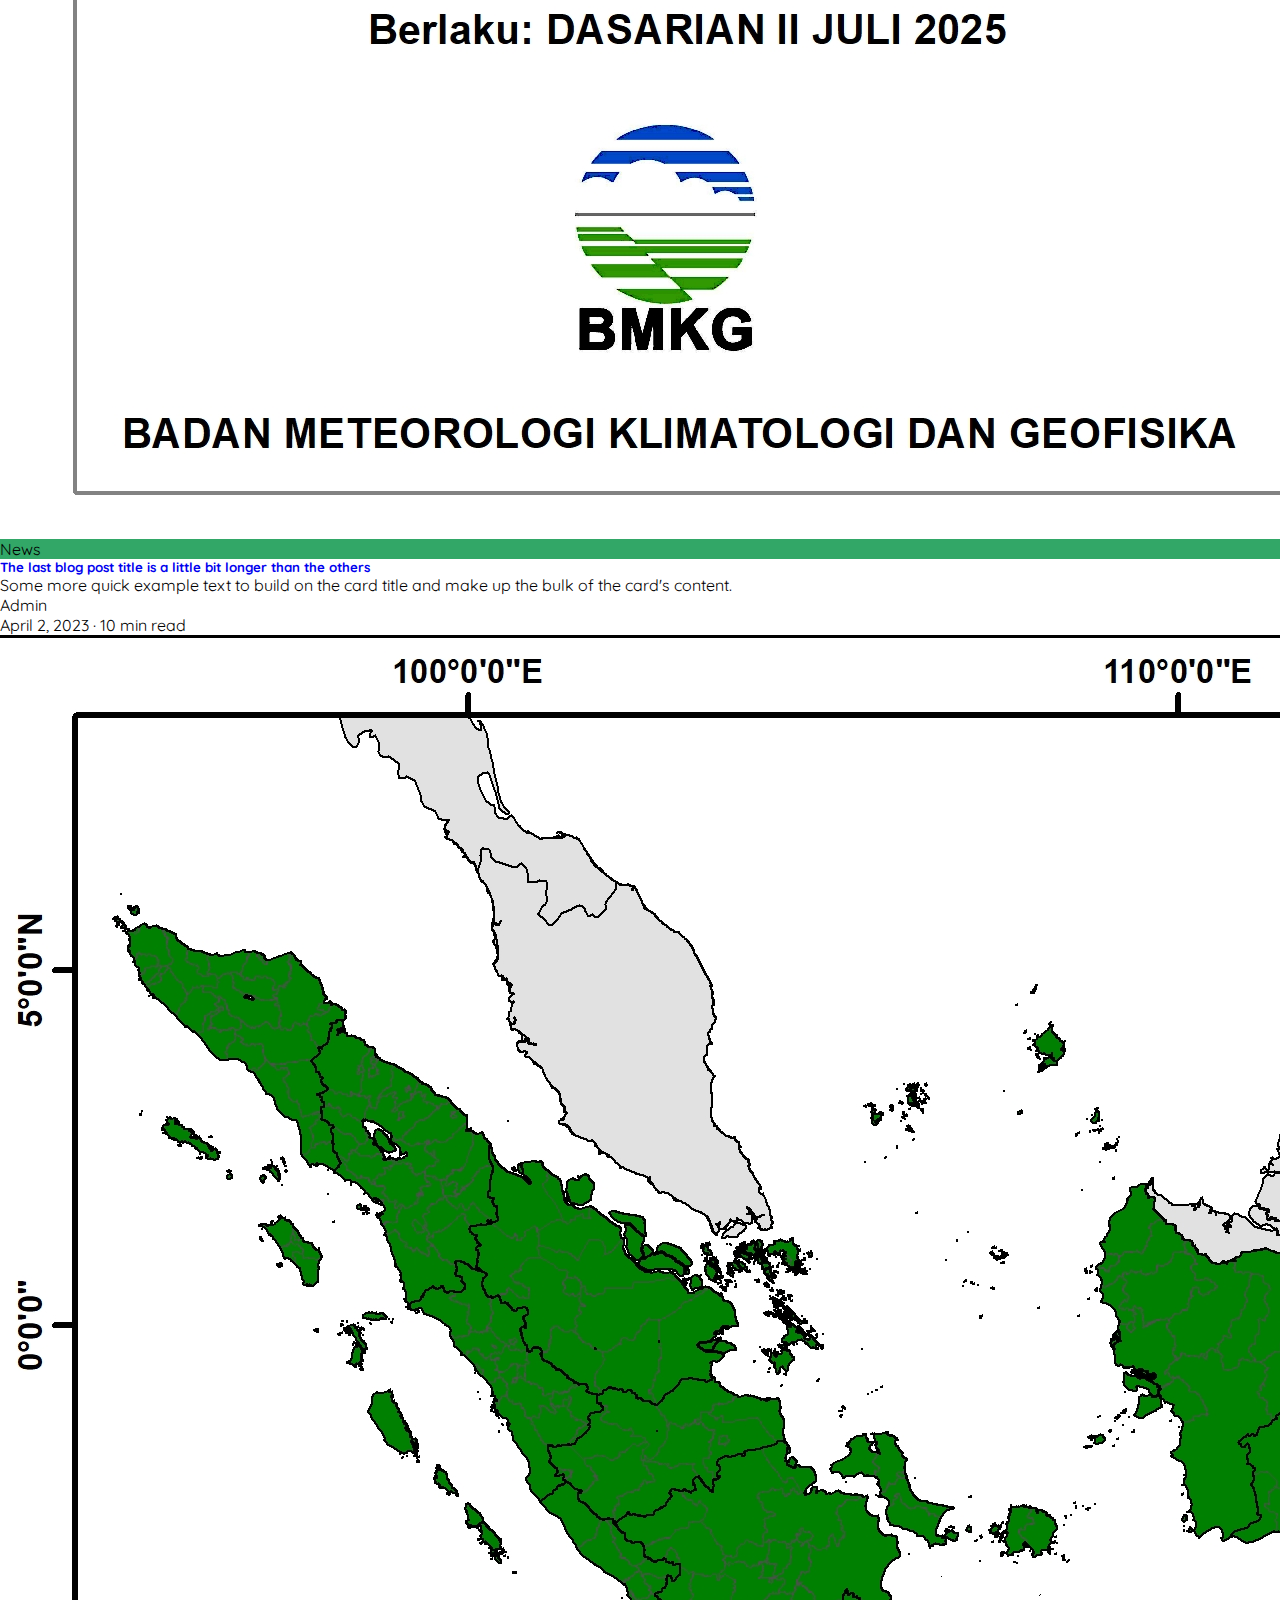
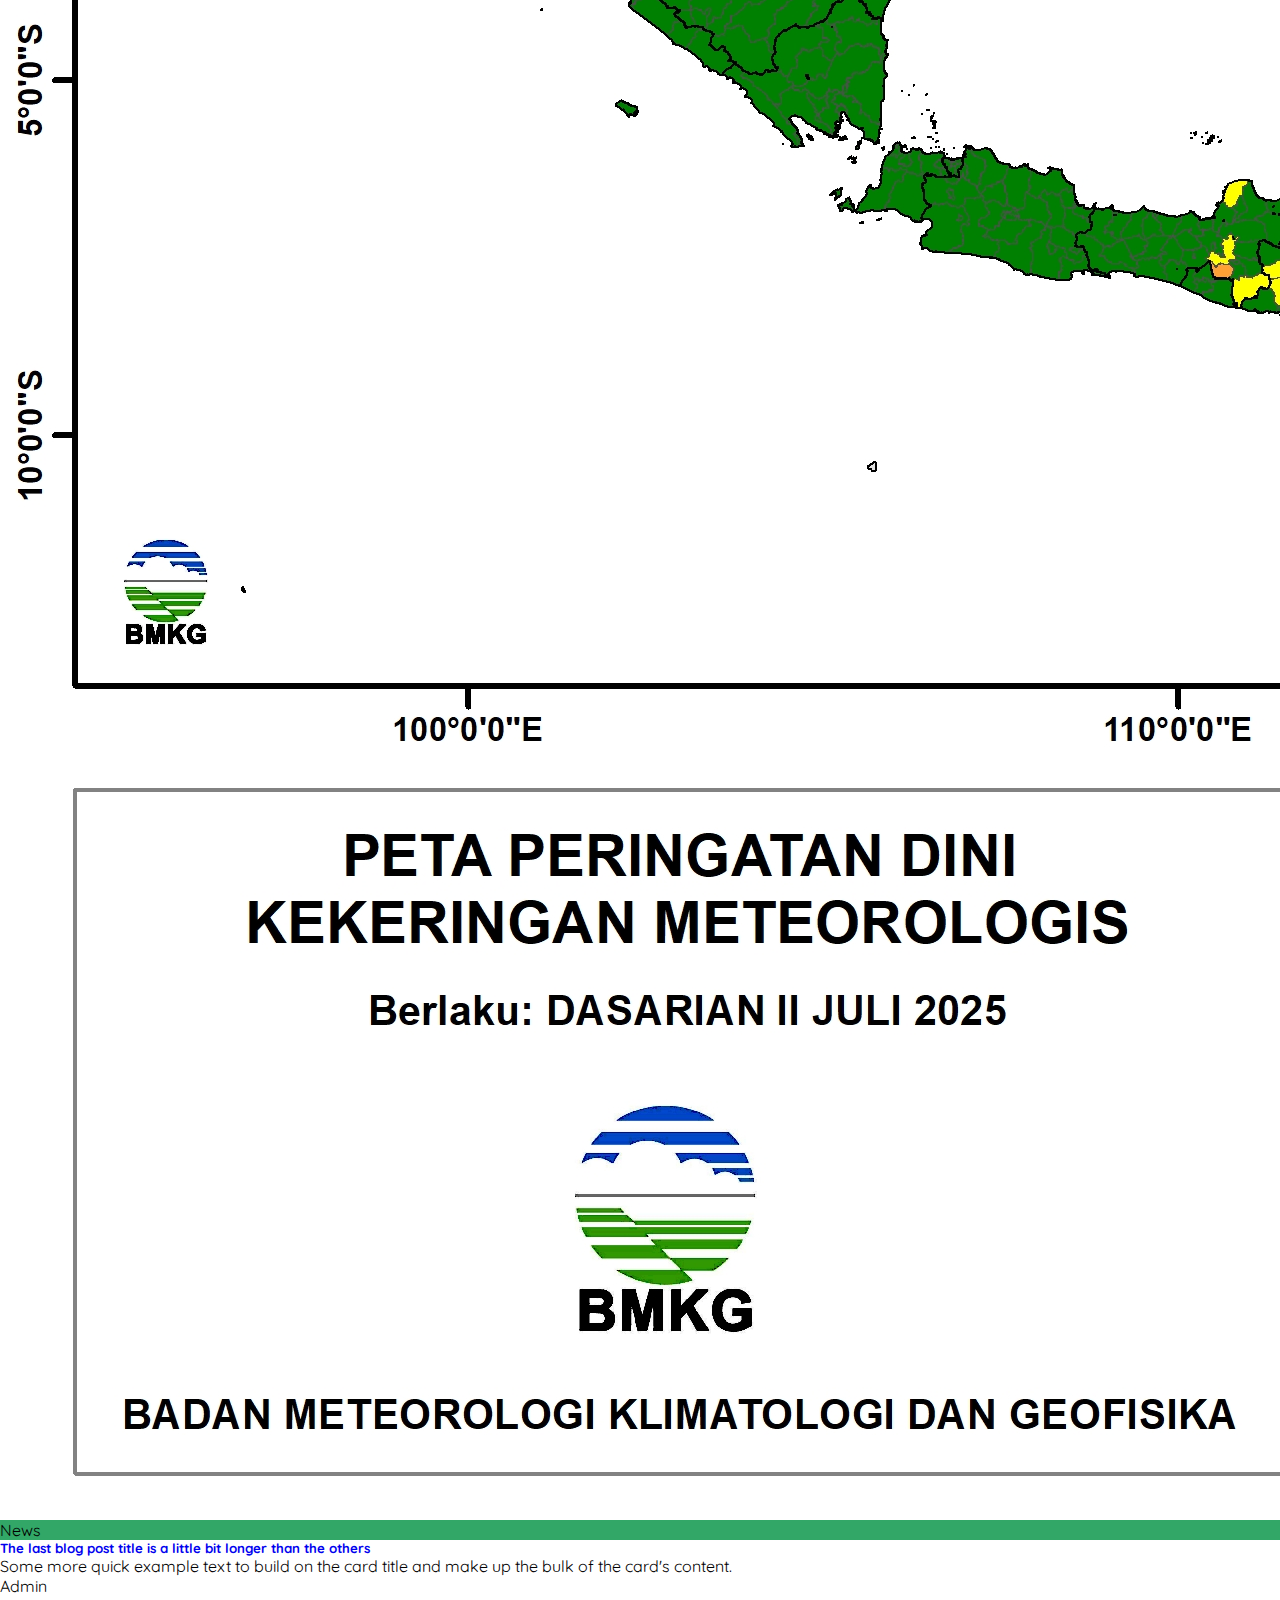
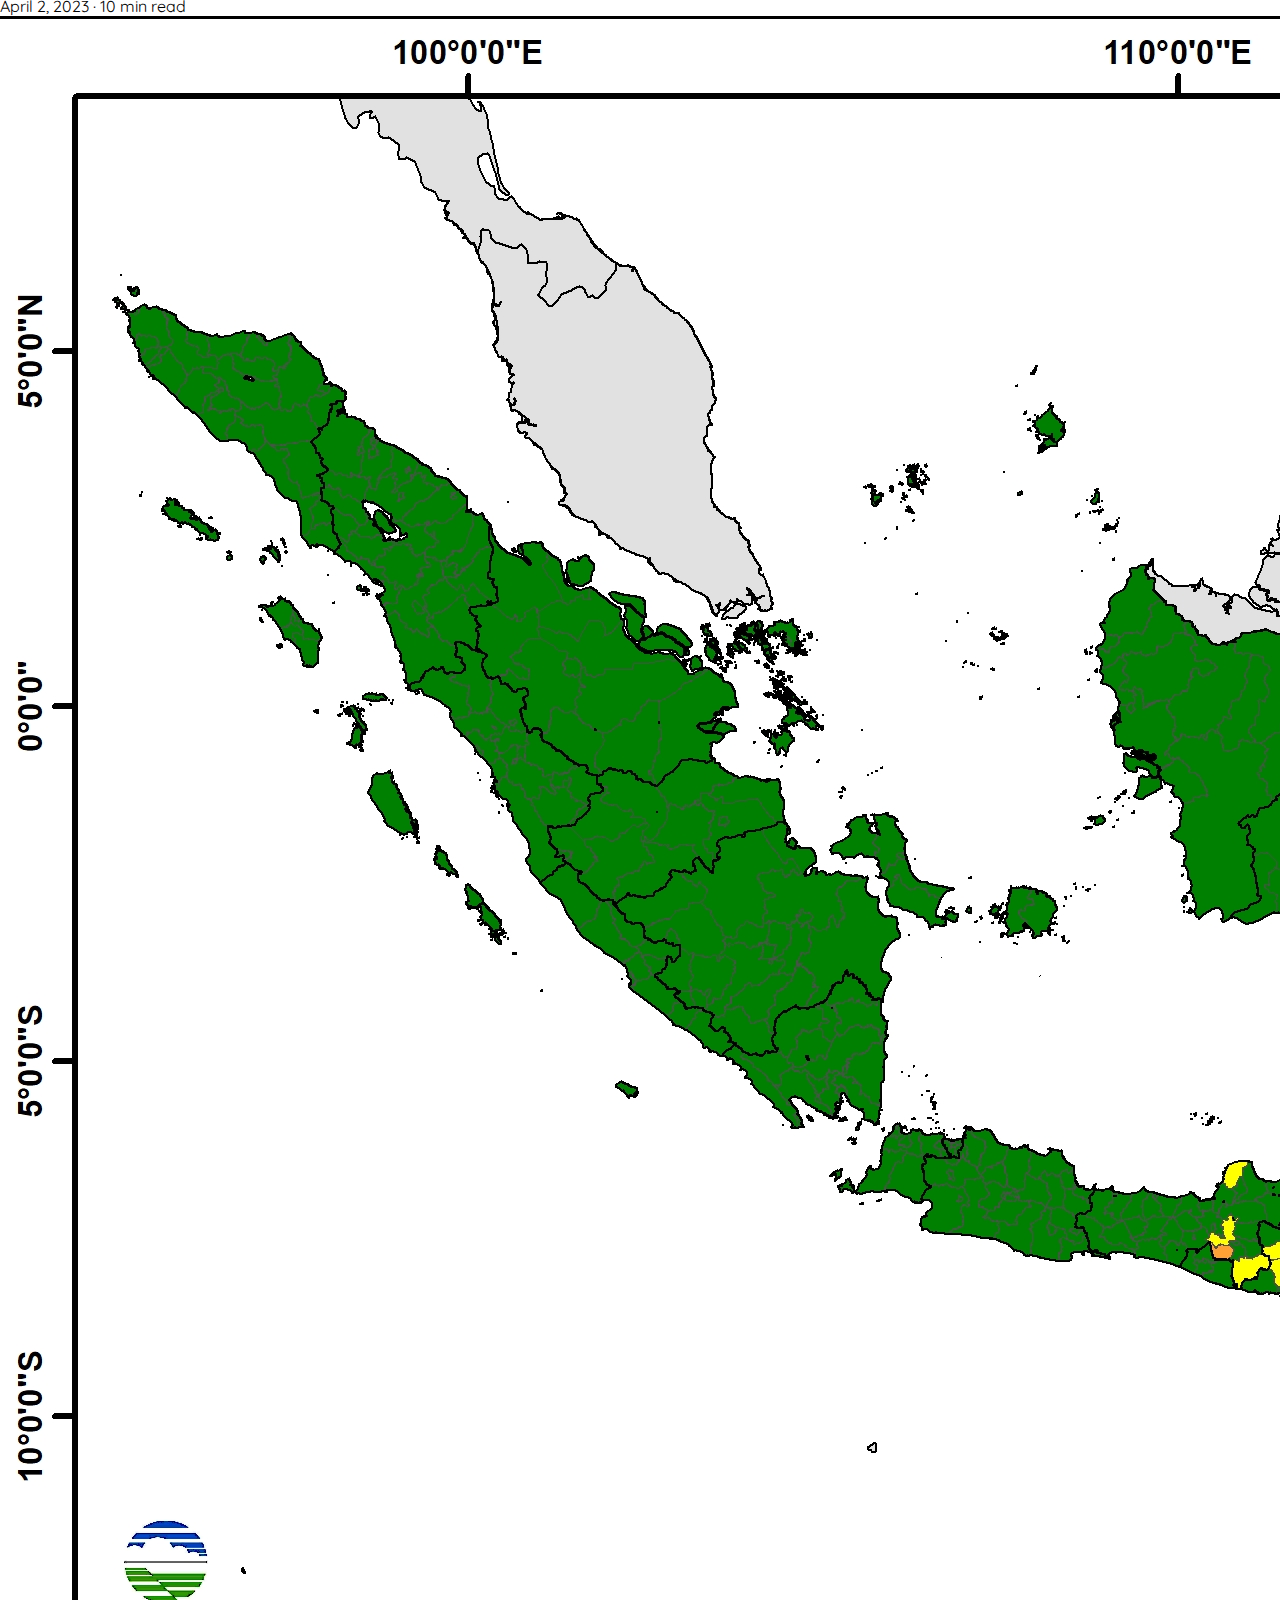
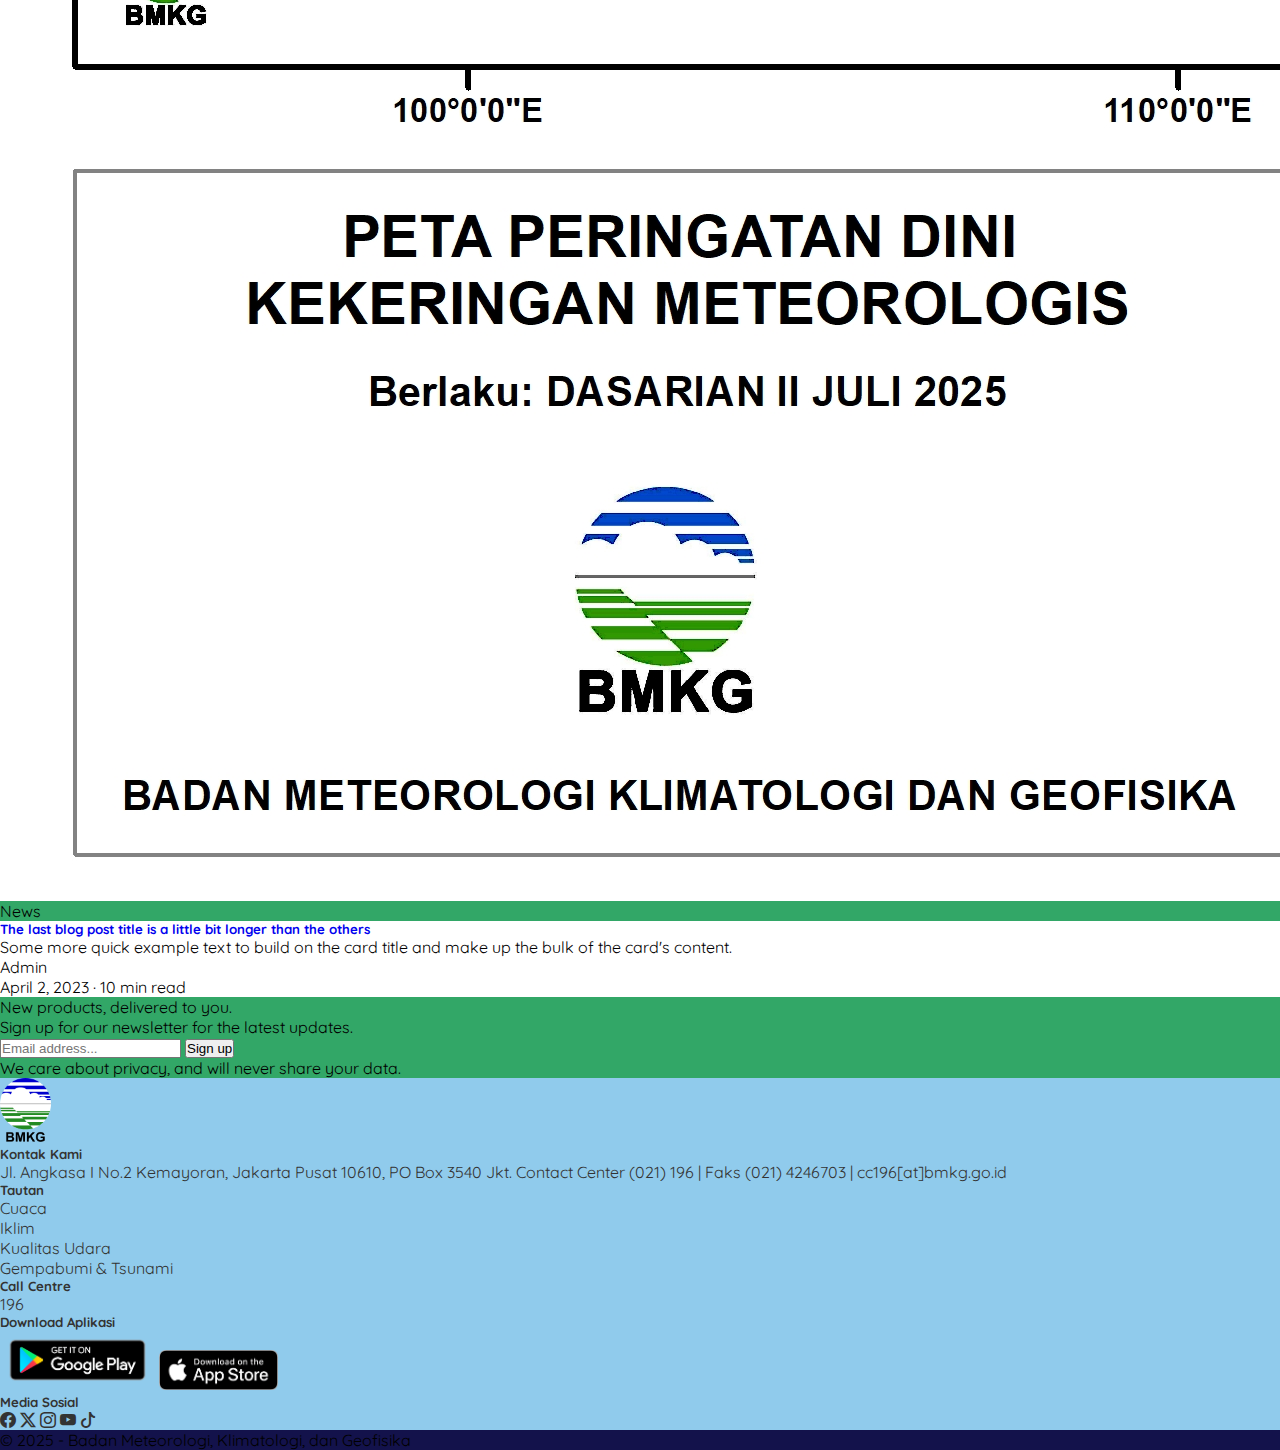
<file: cards.html>
<!DOCTYPE html>
<html lang="en" data-bs-theme="auto">
  <head>
    <meta charset="utf-8" />
    <meta name="viewport" content="width=device-width, initial-scale=1" />
    <meta name="description" content="" />
    <meta
      name="author"
      content="Bidang Diseminasi Informasi - Deputi Klimatologi BMKG"
    />
    <title>Cards</title>
    <link
      rel="stylesheet"
      href="https://cdn.jsdelivr.net/npm/swiper@11/swiper-bundle.min.css"
    />
    <link
      rel="canonical"
      href="https://getbootstrap.com/docs/5.3/examples/carousel/"
    />
    <link
      rel="stylesheet"
      href="https://cdn.jsdelivr.net/npm/bootstrap-icons@1.13.1/font/bootstrap-icons.min.css"
    />
    <link
      href="https://cdn.jsdelivr.net/npm/bootstrap@5.3.7/dist/css/bootstrap.min.css"
      rel="stylesheet"
      integrity="sha384-LN+7fdVzj6u52u30Kp6M/trliBMCMKTyK833zpbD+pXdCLuTusPj697FH4R/5mcr"
      crossorigin="anonymous"
    />

    <link href="sources/styles.css" rel="stylesheet" />
  </head>
  <body>
    <!-- STANDAR WAKTU -->
    <div class="standar-waktu">
      <div class="container d-flex justify-content-between flex-wrap pt-2 pb-2">
        <span>Selasa, 15 Juli 2025</span>
        <span>Standar Waktu Indonesia | 15 : 45 : 11/08 : 45 : 11 UTC</span>
      </div>
    </div>

    <!-- NAVBAR -->
    <nav
      class="navbar navbar-expand-md sticky-top shadow p-3 nav-utama bg-body-tertiary"
    >
      <div class="container">
        <a class="navbar-brand d-flex align-items-center" href="#">
          <img
            src="assets/logo/logo-bmkg.png"
            alt="Logo BMKG"
            height="40"
            class="me-3"
          />
          <div class="text-logo d-none d-md-block">
            <span class="fw-bold"
              >Badan Meteorologi, Klimatologi, dan Geofisika</span
            ><br />
            <span class="brand-subtitle">Deputi Bidang Klimatologi</span>
          </div>
        </a>
        <button
          class="navbar-toggler"
          type="button"
          data-bs-toggle="collapse"
          data-bs-target="#navbarSupportedContent"
          aria-controls="navbarSupportedContent"
          aria-expanded="false"
          aria-label="Toggle navigation"
        >
          <span class="navbar-toggler-icon"></span>
        </button>
        <div class="collapse navbar-collapse" id="navbarSupportedContent">
          <ul class="navbar-nav ms-auto mb-2 mb-lg-0">
            <li class="nav-item">
              <a class="nav-link active" aria-current="page" href="index.html"
                >Home</a
              >
            </li>

            <li class="nav-item dropdown">
              <a
                class="nav-link dropdown-toggle"
                href="#"
                role="button"
                data-bs-toggle="dropdown"
                aria-expanded="false"
              >
                Dropdown
              </a>
              <ul class="dropdown-menu shadow bg-body-tertiary">
                <li>
                  <a class="dropdown-item" href="cards.html">Cards</a>
                </li>
                <li>
                  <a class="dropdown-item" href="details.html">Details</a>
                </li>
                <li>
                  <a class="dropdown-item" href="tabs.html">Tabs</a>
                </li>
                <li>
                  <a class="dropdown-item" href="breadcrumbs.html"
                    >Breadcrumbs</a
                  >
                </li>
                <li>
                  <a class="dropdown-item" href="cards.html">Cards</a>
                </li>
                <li>
                  <a class="dropdown-item" href="circle-card.html"
                    >Circle Cards</a
                  >
                </li>
                <li>
                  <a class="dropdown-item" href="cards.html">Cards</a>
                </li>
                <li>
                  <a class="dropdown-item" href="featurette.html"
                    >Featurettes</a
                  >
                </li>
                <li>
                  <a class="dropdown-item" href="faq.html">FAQ</a>
                </li>
              </ul>
            </li>
            <li class="nav-item dropdown">
              <a
                class="nav-link dropdown-toggle"
                href="#"
                role="button"
                data-bs-toggle="dropdown"
                aria-expanded="false"
              >
                Dropdown
              </a>
              <ul class="dropdown-menu shadow bg-body-tertiary">
                <li><a class="dropdown-item" href="#">Action</a></li>
                <li><a class="dropdown-item" href="#">Another action</a></li>
                <li><hr class="dropdown-divider" /></li>
                <li>
                  <a class="dropdown-item" href="#">Something else here</a>
                </li>
              </ul>
            </li>
            <li class="nav-item dropdown">
              <a
                class="nav-link dropdown-toggle"
                href="#"
                role="button"
                data-bs-toggle="dropdown"
                aria-expanded="false"
              >
                Dropdown
              </a>
              <ul class="dropdown-menu shadow bg-body-tertiary">
                <li><a class="dropdown-item" href="#">Action</a></li>
                <li><a class="dropdown-item" href="#">Another action</a></li>
                <li><hr class="dropdown-divider" /></li>
                <li>
                  <a class="dropdown-item" href="#">Something else here</a>
                </li>
              </ul>
            </li>
          </ul>
        </div>
      </div>
    </nav>

    <!-- MAIN CONTENT -->
    <main>
      <!-- CARDS CATEGORIES-->
      <hr class="container" />
      <div class="container px-5 my-5">
        <div class="row gx-5 justify-content-center">
          <div class="col-lg-8 col-xl-6">
            <div class="text-center">
              <h1 class="title-section text-center m-2">Card Categories</h1>
              <h5 class="subtitle-section text-center m-4">subtitle di sini</h5>
            </div>
          </div>
        </div>
        <div class="row gx-5">
          <div class="col-lg-4 mb-5">
            <div class="card h-100 shadow border-0">
              <img
                class="card-img-top"
                src="assets/images/PDCHT_latest.jpg"
                alt="..."
              />
              <div class="card-body p-4">
                <div class="badge bg-gradient rounded-pill mb-2">News</div>
                <a
                  class="text-decoration-none link-dark stretched-link"
                  href="#!"
                  ><h5 class="card-title mb-3">Blog post title</h5></a
                >
                <p class="card-text mb-0">
                  Some quick example text to build on the card title and make up
                  the bulk of the card's content.
                </p>
              </div>
              <div class="card-footer p-4 pt-0 bg-transparent border-top-0">
                <div class="d-flex align-items-end justify-content-between">
                  <div class="d-flex align-items-center">
                    <div class="small">
                      <div class="fw-bold">Admin</div>
                      <div class="text-muted">
                        March 12, 2023 &middot; 6 min read
                      </div>
                    </div>
                  </div>
                </div>
              </div>
            </div>
          </div>
          <div class="col-lg-4 mb-5">
            <div class="card h-100 shadow border-0">
              <img
                class="card-img-top"
                src="assets/images/youtube-post.png"
                alt="..."
              />
              <div class="card-body p-4">
                <div class="badge bg-gradient rounded-pill mb-2">Media</div>
                <a
                  class="text-decoration-none link-dark stretched-link"
                  href="#!"
                  ><h5 class="card-title mb-3">Another blog post title</h5></a
                >
                <p class="card-text mb-0">
                  This text is a bit longer to illustrate the adaptive height of
                  each card. Some quick example text to build on the card title
                  and make up the bulk of the card's content.
                </p>
              </div>
              <div class="card-footer p-4 pt-0 bg-transparent border-top-0">
                <div class="d-flex align-items-end justify-content-between">
                  <div class="d-flex align-items-center">
                    <div class="small">
                      <div class="fw-bold">Admin</div>
                      <div class="text-muted">
                        March 23, 2023 &middot; 4 min read
                      </div>
                    </div>
                  </div>
                </div>
              </div>
            </div>
          </div>
          <div class="col-lg-4 mb-5">
            <div class="card h-100 shadow border-0">
              <img
                class="card-img-top"
                src="assets/images/PDKM_latest.jpg"
                alt="..."
              />
              <div class="card-body p-4">
                <div class="badge bg-gradient rounded-pill mb-2">News</div>
                <a
                  class="text-decoration-none link-dark stretched-link"
                  href="#!"
                  ><h5 class="card-title mb-3">
                    The last blog post title is a little bit longer than the
                    others
                  </h5></a
                >
                <p class="card-text mb-0">
                  Some more quick example text to build on the card title and
                  make up the bulk of the card's content.
                </p>
              </div>
              <div class="card-footer p-4 pt-0 bg-transparent border-top-0">
                <div class="d-flex align-items-end justify-content-between">
                  <div class="d-flex align-items-center">
                    <div class="small">
                      <div class="fw-bold">Admin</div>
                      <div class="text-muted">
                        April 2, 2023 &middot; 10 min read
                      </div>
                    </div>
                  </div>
                </div>
              </div>
            </div>
          </div>
          <div class="col-lg-4 mb-5">
            <div class="card h-100 shadow border-0">
              <img
                class="card-img-top"
                src="assets/images/PDKM_latest.jpg"
                alt="..."
              />
              <div class="card-body p-4">
                <div class="badge bg-gradient rounded-pill mb-2">News</div>
                <a
                  class="text-decoration-none link-dark stretched-link"
                  href="#!"
                  ><h5 class="card-title mb-3">
                    The last blog post title is a little bit longer than the
                    others
                  </h5></a
                >
                <p class="card-text mb-0">
                  Some more quick example text to build on the card title and
                  make up the bulk of the card's content.
                </p>
              </div>
              <div class="card-footer p-4 pt-0 bg-transparent border-top-0">
                <div class="d-flex align-items-end justify-content-between">
                  <div class="d-flex align-items-center">
                    <div class="small">
                      <div class="fw-bold">Admin</div>
                      <div class="text-muted">
                        April 2, 2023 &middot; 10 min read
                      </div>
                    </div>
                  </div>
                </div>
              </div>
            </div>
          </div>
          <div class="col-lg-4 mb-5">
            <div class="card h-100 shadow border-0">
              <img
                class="card-img-top"
                src="assets/images/PDKM_latest.jpg"
                alt="..."
              />
              <div class="card-body p-4">
                <div class="badge bg-gradient rounded-pill mb-2">News</div>
                <a
                  class="text-decoration-none link-dark stretched-link"
                  href="#!"
                  ><h5 class="card-title mb-3">
                    The last blog post title is a little bit longer than the
                    others
                  </h5></a
                >
                <p class="card-text mb-0">
                  Some more quick example text to build on the card title and
                  make up the bulk of the card's content.
                </p>
              </div>
              <div class="card-footer p-4 pt-0 bg-transparent border-top-0">
                <div class="d-flex align-items-end justify-content-between">
                  <div class="d-flex align-items-center">
                    <div class="small">
                      <div class="fw-bold">Admin</div>
                      <div class="text-muted">
                        April 2, 2023 &middot; 10 min read
                      </div>
                    </div>
                  </div>
                </div>
              </div>
            </div>
          </div>
          <div class="col-lg-4 mb-5">
            <div class="card h-100 shadow border-0">
              <img
                class="card-img-top"
                src="assets/images/PDKM_latest.jpg"
                alt="..."
              />
              <div class="card-body p-4">
                <div class="badge bg-gradient rounded-pill mb-2">News</div>
                <a
                  class="text-decoration-none link-dark stretched-link"
                  href="#!"
                  ><h5 class="card-title mb-3">
                    The last blog post title is a little bit longer than the
                    others
                  </h5></a
                >
                <p class="card-text mb-0">
                  Some more quick example text to build on the card title and
                  make up the bulk of the card's content.
                </p>
              </div>
              <div class="card-footer p-4 pt-0 bg-transparent border-top-0">
                <div class="d-flex align-items-end justify-content-between">
                  <div class="d-flex align-items-center">
                    <div class="small">
                      <div class="fw-bold">Admin</div>
                      <div class="text-muted">
                        April 2, 2023 &middot; 10 min read
                      </div>
                    </div>
                  </div>
                </div>
              </div>
            </div>
          </div>
        </div>
        <!-- Call to action-->
        <aside class="card-email bg-gradient rounded-3 p-4 p-sm-5 mt-5">
          <div
            class="d-flex align-items-center justify-content-between flex-column flex-xl-row text-center text-xl-start"
          >
            <div class="mb-4 mb-xl-0">
              <div class="fs-3 fw-bold text-white">
                New products, delivered to you.
              </div>
              <div class="text-white-50">
                Sign up for our newsletter for the latest updates.
              </div>
            </div>
            <div class="ms-xl-4">
              <div class="input-group mb-2">
                <input
                  class="form-control"
                  type="text"
                  placeholder="Email address..."
                  aria-label="Email address..."
                  aria-describedby="button-newsletter"
                />
                <button
                  class="btn btn-outline-light"
                  id="button-newsletter"
                  type="button"
                >
                  Sign up
                </button>
              </div>
              <div class="small text-white-50">
                We care about privacy, and will never share your data.
              </div>
            </div>
          </div>
        </aside>
      </div>
    </main>

    <!-- FOOTER -->
    <footer class="footer-custom pt-5 pb-4 mt-5">
      <div class="container">
        <div class="row">
          <div class="col-md-4 mb-4">
            <img
              src="./assets/logo/logo-bmkg.png"
              alt="Logo BMKG"
              width="auto"
              height="64"
              class="mb-3"
            />
            <h5 class="fw-bold">Kontak Kami</h5>
            <p>
              Jl. Angkasa I No.2 Kemayoran, Jakarta Pusat 10610, PO Box 3540
              Jkt. Contact Center (021) 196 | Faks (021) 4246703 |
              cc196[at]bmkg.go.id
            </p>
          </div>
          <div class="col-md-4 col-4 mb-4">
            <h5 class="fw-bold">Tautan</h5>
            <ul class="list-unstyled">
              <li><a href="#">Cuaca</a></li>
              <li><a href="#">Iklim</a></li>
              <li><a href="#">Kualitas Udara</a></li>
              <li><a href="#">Gempabumi & Tsunami</a></li>
            </ul>
          </div>
          <div class="col-md-4 mb-4">
            <div class="mb-3">
              <h5 class="fw-bold">Call Centre</h5>
              <p>196</p>
            </div>
            <div>
              <h5 class="fw-bold">Download Aplikasi</h5>
              <a
                href="https://play.google.com/store/apps/details?id=com.Info_BMKG"
              >
                <img
                  src="./assets/logo/google-play.png"
                  alt="Google Play"
                  height="60"
                />
              </a>
              <a href="https://apps.apple.com/id/app/info-bmkg/id1114372539">
                <img
                  src="./assets/logo/app-store.png"
                  alt="App Store"
                  height="40"
                />
              </a>
            </div>
            <div class="mt-3">
              <h5 class="fw-bold">Media Sosial</h5>
              <a href="#" class="fs-4 me-2"><i class="bi bi-facebook"></i></a>
              <a href="#" class="fs-4 me-2"><i class="bi bi-twitter-x"></i></a>
              <a href="#" class="fs-4 me-2"><i class="bi bi-instagram"></i></a>
              <a href="#" class="fs-4 me-2"><i class="bi bi-youtube"></i></a>
              <a href="#" class="fs-4"><i class="bi bi-tiktok"></i></a>
            </div>
          </div>
        </div>
      </div>
    </footer>

    <div class="sub-footer text-center text-light p-4">
      <div class="container">
        © 2025 - Badan Meteorologi, Klimatologi, dan Geofisika
      </div>
    </div>
    <script src="https://cdn.jsdelivr.net/npm/swiper@11/swiper-bundle.min.js"></script>
    <script
      src="https://cdn.jsdelivr.net/npm/bootstrap@5.3.7/dist/js/bootstrap.bundle.min.js"
      integrity="sha384-ndDqU0Gzau9qJ1lfW4pNLlhNTkCfHzAVBReH9diLvGRem5+R9g2FzA8ZGN954O5Q"
      crossorigin="anonymous"
    ></script>
    <script src="sources/script.js"></script>
  </body>
</html>
</file>
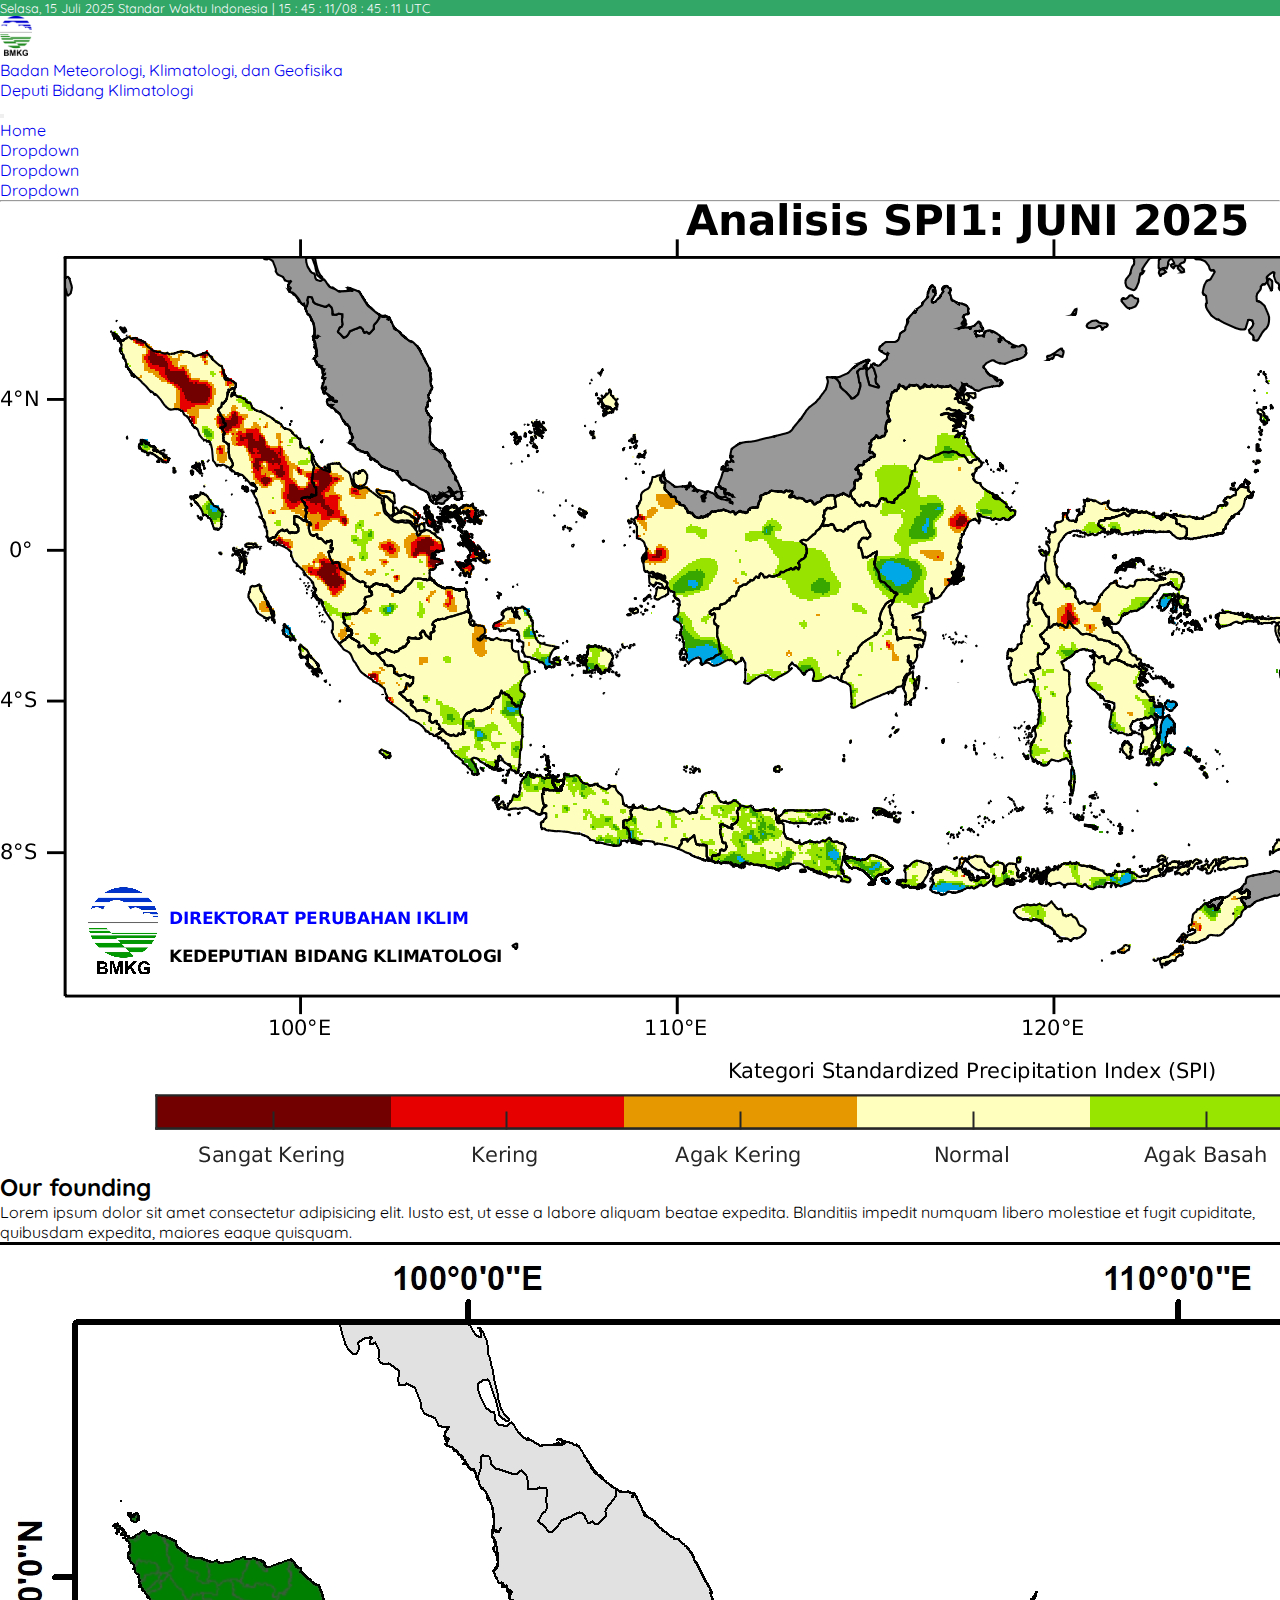
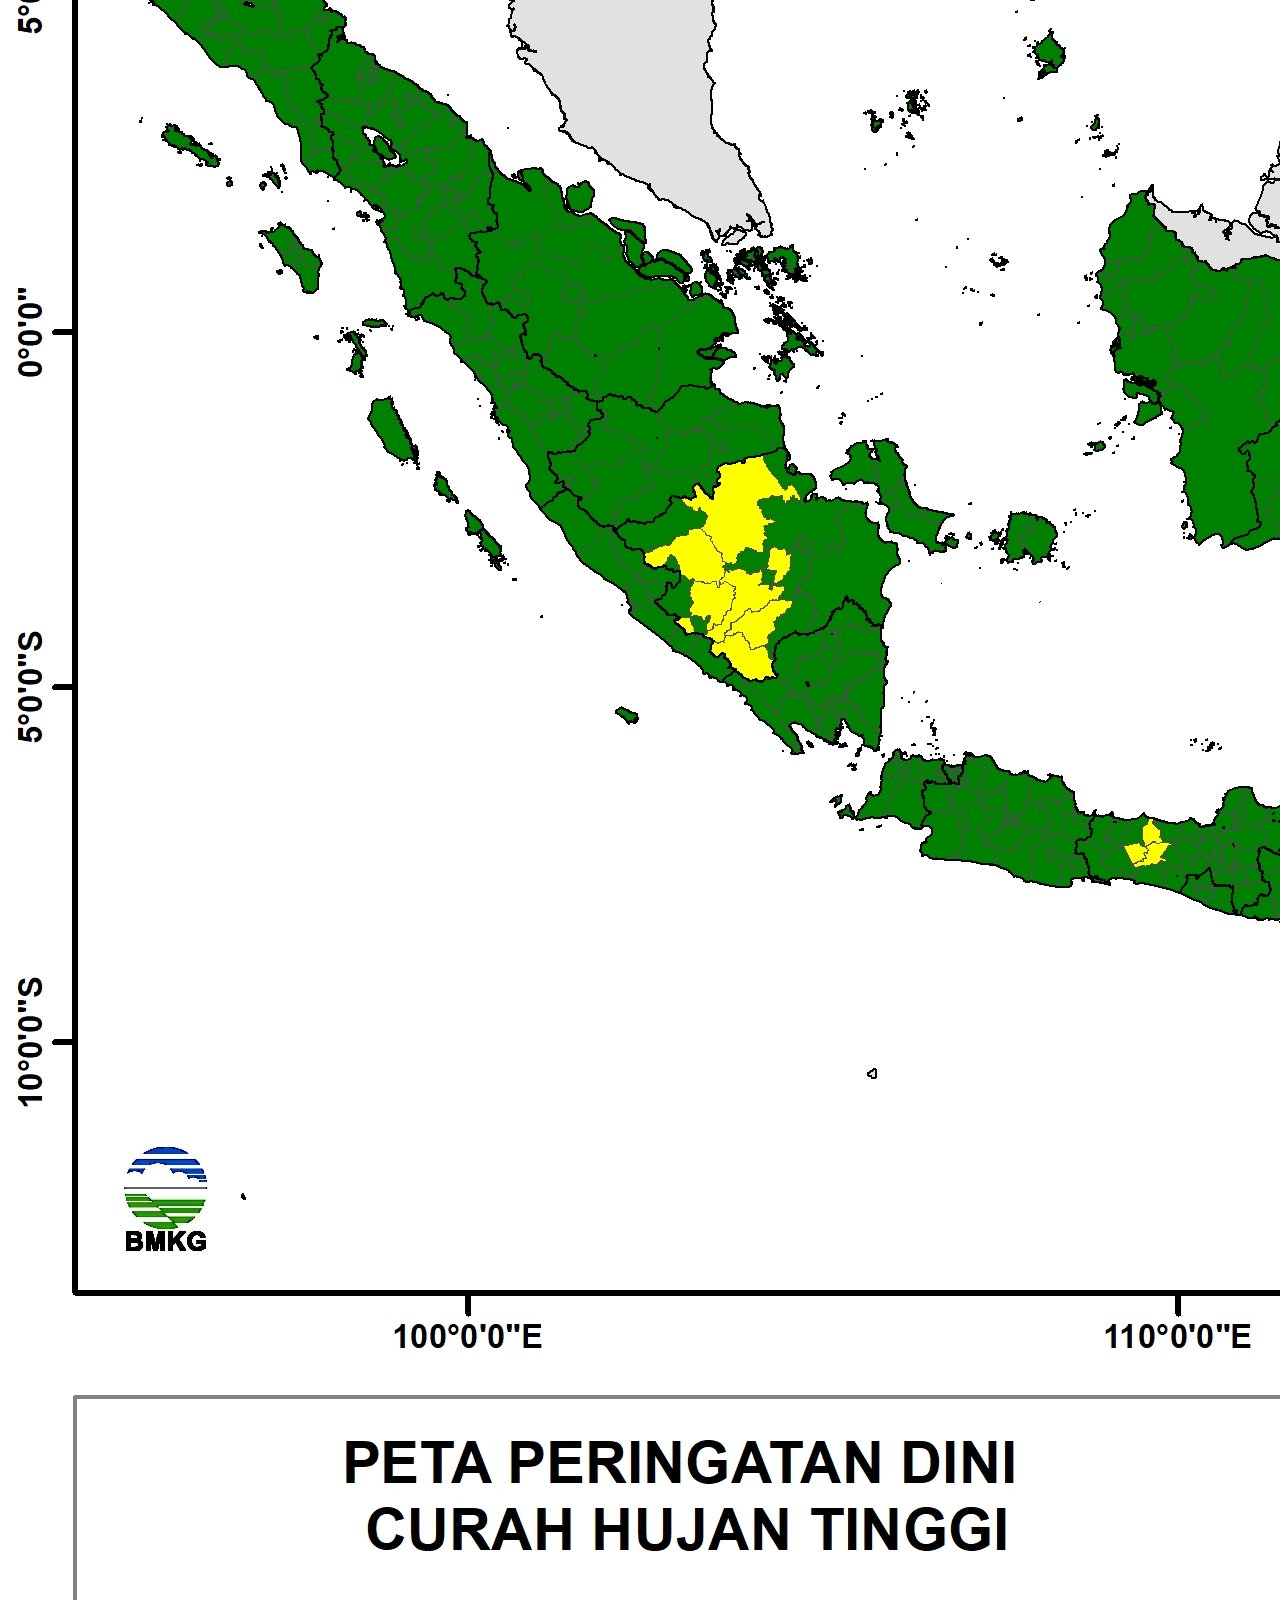
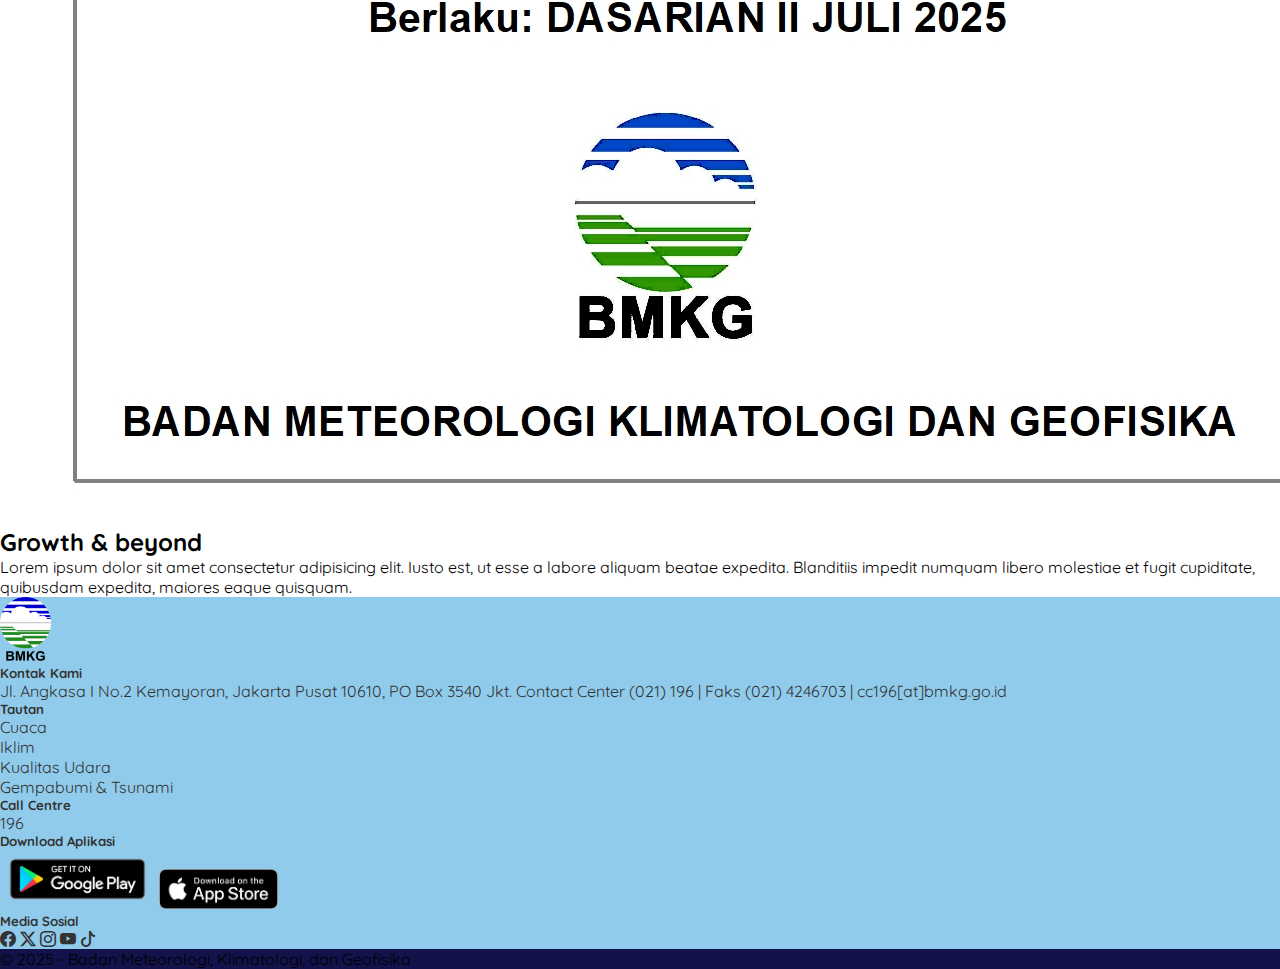
<file: featurette.html>
<!DOCTYPE html>
<html lang="en" data-bs-theme="auto">
  <head>
    <meta charset="utf-8" />
    <meta name="viewport" content="width=device-width, initial-scale=1" />
    <meta name="description" content="" />
    <meta
      name="author"
      content="Bidang Diseminasi Informasi - Deputi Klimatologi BMKG"
    />
    <title>Featuretts</title>

    <link
      rel="stylesheet"
      href="https://cdn.jsdelivr.net/npm/swiper@11/swiper-bundle.min.css"
    />
    <link
      rel="canonical"
      href="https://getbootstrap.com/docs/5.3/examples/carousel/"
    />
    <link
      rel="stylesheet"
      href="https://cdn.jsdelivr.net/npm/bootstrap-icons@1.13.1/font/bootstrap-icons.min.css"
    />
    <link
      href="https://cdn.jsdelivr.net/npm/bootstrap@5.3.7/dist/css/bootstrap.min.css"
      rel="stylesheet"
      integrity="sha384-LN+7fdVzj6u52u30Kp6M/trliBMCMKTyK833zpbD+pXdCLuTusPj697FH4R/5mcr"
      crossorigin="anonymous"
    />

    <link href="sources/styles.css" rel="stylesheet" />
  </head>
  <body>
    <!-- STANDAR WAKTU -->
    <div class="standar-waktu">
      <div class="container d-flex justify-content-between flex-wrap pt-2 pb-2">
        <span>Selasa, 15 Juli 2025</span>
        <span>Standar Waktu Indonesia | 15 : 45 : 11/08 : 45 : 11 UTC</span>
      </div>
    </div>

    <!-- NAVBAR -->
    <nav class="navbar navbar-expand-md sticky-top shadow p-3 bg-body-tertiary">
      <div class="container">
        <a class="navbar-brand d-flex align-items-center" href="#">
          <img
            src="assets/logo/logo-bmkg.png"
            alt="Logo BMKG"
            height="40"
            class="me-3"
          />
          <div class="text-logo d-none d-md-block">
            <span class="fw-bold"
              >Badan Meteorologi, Klimatologi, dan Geofisika</span
            ><br />
            <span class="brand-subtitle">Deputi Bidang Klimatologi</span>
          </div>
        </a>
        <button
          class="navbar-toggler"
          type="button"
          data-bs-toggle="collapse"
          data-bs-target="#navbarSupportedContent"
          aria-controls="navbarSupportedContent"
          aria-expanded="false"
          aria-label="Toggle navigation"
        >
          <span class="navbar-toggler-icon"></span>
        </button>
        <div class="collapse navbar-collapse" id="navbarSupportedContent">
          <ul class="navbar-nav ms-auto mb-2 mb-lg-0">
            <li class="nav-item">
              <a class="nav-link active" aria-current="page" href="index.html"
                >Home</a
              >
            </li>

            <li class="nav-item dropdown">
              <a
                class="nav-link dropdown-toggle"
                href="#"
                role="button"
                data-bs-toggle="dropdown"
                aria-expanded="false"
              >
                Dropdown
              </a>
              <ul class="dropdown-menu shadow bg-body-tertiary">
                <li>
                  <a class="dropdown-item" href="overview.html">Overview</a>
                </li>
                <li>
                  <a class="dropdown-item" href="details.html">Details</a>
                </li>

                <li>
                  <a class="dropdown-item" href="faq.html"
                    >Something else here</a
                  >
                </li>
              </ul>
            </li>
            <li class="nav-item dropdown">
              <a
                class="nav-link dropdown-toggle"
                href="#"
                role="button"
                data-bs-toggle="dropdown"
                aria-expanded="false"
              >
                Dropdown
              </a>
              <ul class="dropdown-menu shadow bg-body-tertiary">
                <li><a class="dropdown-item" href="#">Action</a></li>
                <li><a class="dropdown-item" href="#">Another action</a></li>
                <li><hr class="dropdown-divider" /></li>
                <li>
                  <a class="dropdown-item" href="#">Something else here</a>
                </li>
              </ul>
            </li>
            <li class="nav-item dropdown">
              <a
                class="nav-link dropdown-toggle"
                href="#"
                role="button"
                data-bs-toggle="dropdown"
                aria-expanded="false"
              >
                Dropdown
              </a>
              <ul class="dropdown-menu shadow bg-body-tertiary">
                <li><a class="dropdown-item" href="#">Action</a></li>
                <li><a class="dropdown-item" href="#">Another action</a></li>
                <li><hr class="dropdown-divider" /></li>
                <li>
                  <a class="dropdown-item" href="#">Something else here</a>
                </li>
              </ul>
            </li>
          </ul>
        </div>
      </div>
    </nav>

    <!-- MAIN CONTENT -->
    <main>
      <!-- FEATURETTS -->
      <hr class="container" />
      <!-- About section one-->
      <section class="py-5 bg-light" id="scroll-target">
        <div class="container px-5 my-5">
          <div class="row gx-5 align-items-center">
            <div class="col-lg-6">
              <img
                class="img-fluid rounded mb-5 mb-lg-0"
                src="assets/images/anspi1.jpg"
                alt="..."
              />
            </div>
            <div class="col-lg-6">
              <h2 class="fw-bolder">Our founding</h2>
              <p class="lead fw-normal text-muted mb-0">
                Lorem ipsum dolor sit amet consectetur adipisicing elit. Iusto
                est, ut esse a labore aliquam beatae expedita. Blanditiis
                impedit numquam libero molestiae et fugit cupiditate, quibusdam
                expedita, maiores eaque quisquam.
              </p>
            </div>
          </div>
        </div>
      </section>
      <!-- About section two-->
      <section class="py-5">
        <div class="container px-5 my-5">
          <div class="row gx-5 align-items-center">
            <div class="col-lg-6 order-first order-lg-last">
              <img
                class="img-fluid rounded mb-5 mb-lg-0"
                src="assets/images/PDCHT_latest.jpg"
                alt="..."
              />
            </div>
            <div class="col-lg-6">
              <h2 class="fw-bolder">Growth &amp; beyond</h2>
              <p class="lead fw-normal text-muted mb-0">
                Lorem ipsum dolor sit amet consectetur adipisicing elit. Iusto
                est, ut esse a labore aliquam beatae expedita. Blanditiis
                impedit numquam libero molestiae et fugit cupiditate, quibusdam
                expedita, maiores eaque quisquam.
              </p>
            </div>
          </div>
        </div>
      </section>
    </main>

    <!-- FOOTER -->
    <footer class="footer-custom pt-5 pb-4 mt-5">
      <div class="container">
        <div class="row">
          <div class="col-md-4 mb-4">
            <img
              src="./assets/logo/logo-bmkg.png"
              alt="Logo BMKG"
              width="auto"
              height="64"
              class="mb-3"
            />
            <h5 class="fw-bold">Kontak Kami</h5>
            <p>
              Jl. Angkasa I No.2 Kemayoran, Jakarta Pusat 10610, PO Box 3540
              Jkt. Contact Center (021) 196 | Faks (021) 4246703 |
              cc196[at]bmkg.go.id
            </p>
          </div>
          <div class="col-md-4 col-4 mb-4">
            <h5 class="fw-bold">Tautan</h5>
            <ul class="list-unstyled">
              <li><a href="#">Cuaca</a></li>
              <li><a href="#">Iklim</a></li>
              <li><a href="#">Kualitas Udara</a></li>
              <li><a href="#">Gempabumi & Tsunami</a></li>
            </ul>
          </div>
          <div class="col-md-4 mb-4">
            <div class="mb-3">
              <h5 class="fw-bold">Call Centre</h5>
              <p>196</p>
            </div>
            <div>
              <h5 class="fw-bold">Download Aplikasi</h5>
              <a
                href="https://play.google.com/store/apps/details?id=com.Info_BMKG"
              >
                <img
                  src="./assets/logo/google-play.png"
                  alt="Google Play"
                  height="60"
                />
              </a>
              <a href="https://apps.apple.com/id/app/info-bmkg/id1114372539">
                <img
                  src="./assets/logo/app-store.png"
                  alt="App Store"
                  height="40"
                />
              </a>
            </div>
            <div class="mt-3">
              <h5 class="fw-bold">Media Sosial</h5>
              <a href="#" class="fs-4 me-2"><i class="bi bi-facebook"></i></a>
              <a href="#" class="fs-4 me-2"><i class="bi bi-twitter-x"></i></a>
              <a href="#" class="fs-4 me-2"><i class="bi bi-instagram"></i></a>
              <a href="#" class="fs-4 me-2"><i class="bi bi-youtube"></i></a>
              <a href="#" class="fs-4"><i class="bi bi-tiktok"></i></a>
            </div>
          </div>
        </div>
      </div>
    </footer>

    <div class="sub-footer text-center text-light p-4">
      <div class="container">
        © 2025 - Badan Meteorologi, Klimatologi, dan Geofisika
      </div>
    </div>
    <script src="https://cdn.jsdelivr.net/npm/swiper@11/swiper-bundle.min.js"></script>
    <script
      src="https://cdn.jsdelivr.net/npm/bootstrap@5.3.7/dist/js/bootstrap.bundle.min.js"
      integrity="sha384-ndDqU0Gzau9qJ1lfW4pNLlhNTkCfHzAVBReH9diLvGRem5+R9g2FzA8ZGN954O5Q"
      crossorigin="anonymous"
    ></script>
    <script src="sources/script.js"></script>
  </body>
</html>
</file>
<file: sources/styles.css>
/* GLOBAL STYLES 
-------------------------------------------------- */

@import url("https://fonts.googleapis.com/css2?family=League+Spartan:wght@100..900&family=Quicksand:wght@300..700&display=swap");
* {
  box-sizing: border-box;
  margin: 0;
  padding: 0;
  scroll-behavior: smooth;
  /* overflow: hidden; */
}

a,
li,
u {
  text-decoration: none;
  list-style: none;
}

:root {
  --primary-color: #13124b;
  --secondary-color: #90cbec;
  --tertiary-color: #32a767;
  --light-color: #f8f9fa;
  --dark-color: #212529;
}

body {
  /* font-family: "League Spartan", sans-serif; */
  font-family: "Quicksand", sans-serif;
  font-optical-sizing: auto;
  font-style: normal;
}

button {
  z-index: 100;
}

/* NAVBAR 
-------------------------------------------------- */
.standar-waktu {
  font-size: 0.8rem;
  background-color: var(--tertiary-color);
  color: var(--light-color);
}

.main-nav {
  font-size: 1rem;
  height: 65px;
}
.nav-item:hover {
  font-weight: bold;
  color: var(--tertiary-color) !important;
}

.text-logo {
  font-size: 1rem;
}

.dropdown-menu {
  border-radius: 0%;
  border: none;
  background-color: var(--light-color);
  /* width: 200vh; */
  position: absolute;
  padding-top: 0;
  padding-bottom: 0;
}

.dropdown-menu a:hover {
  background-color: var(--secondary-color);
  transition: all 0.3s ease-in-out;
}

/* CAROUSEL 
-------------------------------------------------- */

.carousel {
  margin-bottom: 4rem;
}

.carousel-caption {
  bottom: 3rem;
  z-index: 100;
  font-weight: bolder;
  background-color: var(--primary-color);
  border-radius: 20px;
}

.carousel-item {
  height: 80vh;
}

.overlay {
  position: absolute;
  width: 100%;
  height: 100%;
  z-index: 1;
  background-color: rgba(8, 13, 21, 0.349);
  /* background-color: var(--light-color); */
}

/* CARDS CATEGORIES
-------------------------------------------------- */
.cards-categories .col-lg-4 {
  margin-bottom: 1.5rem;
  text-align: center;
}

.cards-categories .col-lg-4 p {
  margin-right: 0.75rem;
  margin-left: 0.75rem;
}
.card-body .badge {
  background-color: var(--tertiary-color);
}

.card-email {
  background-color: var(--tertiary-color);
}

/* SWIPER JS 
-------------------------------------------------- */

.swiper {
  width: 100%;
  height: 250px;
  margin-bottom: 2rem;
}

.swiper-slide {
  border-radius: 20px;
  border: none;
  text-align: center;
  height: 200px;
  font-size: 10px;
  background: var(--primary-color);
  display: flex;
  justify-content: center;
  align-items: center;
  flex-direction: column;
  color: var(--light-color);
}

.swiper-slide i {
  font-size: 4rem;
  top: 0;
}
.swiper-slide span {
  font-size: 1rem;
}

.swiper-slide:hover {
  background-color: var(--secondary-color);
  transition: all 0.3s ease-in-out;
  color: var(--primary-color) !important;
}

/* .swiper-slide img {
  display: block;
  width: 100%;
  height: 100%;
  object-fit: cover;
} */

/* ACCORDION TABS 
-------------------------------------------------- */
.content-accordion-tabs {
  text-align: justify;
}

/* .btn-accordion:active {
  background-color: var(--primary-color);
} */
.tab-pane .nav-link,
.nav-pills .nav-link {
  color: var(--primary-color);
  /* font-weight: bold; */
  border-radius: 20px 20px 0 0;
  /* background-color: var(--light-color); */
}
.tab-pane .nav-link.active,
.nav-pills .nav-link.active {
  color: var(--light-color);
  background-color: var(--tertiary-color);
  transition: all 0.3s ease-in-out;
}

/* FOOTER 
-------------------------------------------------- */

.footer-custom {
  background-color: var(--secondary-color);
  color: #333;
}

.footer-custom a {
  color: #333;
  text-decoration: none;
}

.footer-custom a:hover {
  text-decoration: underline;
}

.sub-footer {
  background-color: var(--primary-color);
}

/* BREADCRUMBS 
-------------------------------------------------- */
.breadcrumbs {
  background-color: var(--light-color);
  color: var(--primary-color);
  border-radius: 10px;
}
.breadcrumb-chevron {
  --bs-breadcrumb-divider: url("data:image/svg+xml,%3Csvg xmlns='http://www.w3.org/2000/svg' width='16' height='16' fill='%236c757d'%3E%3Cpath fill-rule='evenodd' d='M4.646 1.646a.5.5 0 0 1 .708 0l6 6a.5.5 0 0 1 0 .708l-6 6a.5.5 0 0 1-.708-.708L10.293 8 4.646 2.354a.5.5 0 0 1 0-.708z'/%3E%3C/svg%3E");
  gap: 0.5rem;
}
.breadcrumb-chevron .breadcrumb-item {
  display: flex;
  gap: inherit;
  align-items: center;
  padding-left: 0;
  line-height: 1;
}
.breadcrumb-chevron .breadcrumb-item::before {
  gap: inherit;
  float: none;
  width: 1rem;
  height: 1rem;
}

.breadcrumb-custom .breadcrumb-item {
  position: relative;
  flex-grow: 1;
  padding: 0.75rem 3rem;
}
.breadcrumb-custom .breadcrumb-item::before {
  display: none;
}
.breadcrumb-custom .breadcrumb-item::after {
  position: absolute;
  top: 50%;
  right: -25px;
  z-index: 1;
  display: inline-block;
  width: 50px;
  height: 50px;
  margin-top: -25px;
  content: "";
  border-top-right-radius: 0.5rem;
  box-shadow: 1px -1px var(--bs-border-color);
  transform: scale(0.707) rotate(45deg);
}
.breadcrumb-custom .breadcrumb-item:first-child {
  padding-left: 1.5rem;
}
.breadcrumb-custom .breadcrumb-item:last-child {
  padding-right: 1.5rem;
}
.breadcrumb-custom .breadcrumb-item:last-child::after {
  display: none;
}

/* RESPONSIVE CSS
-------------------------------------------------- */

@media (min-width: 40em) {
  .carousel-caption p {
    margin-bottom: 1.25rem;
    font-size: 1.25rem;
    line-height: 1.4;
  }

  .featurette-heading {
    font-size: 50px;
  }
}

@media (min-width: 62em) {
  .featurette-heading {
    margin-top: 7rem;
  }
}

@media (min-width: 768px) {
  .bd-placeholder-img-lg {
    font-size: 3.5rem;
  }
}

/* Keyframes animasi fade + slide */
@keyframes fadeSlideDown {
  0% {
    opacity: 0;
    transform: translateY(-10px);
  }
  100% {
    opacity: 1;
    transform: translateY(0);
  }
}

/* Gaya awal dropdown desktop */
@media (min-width: 768px) {
  .dropdown-menu {
    display: block;
    opacity: 0;
    transform: translateY(-10px);
    visibility: hidden;
    pointer-events: none;
    position: absolute;
  }

  .dropdown-menu.show {
    opacity: 1;
    visibility: visible;
    pointer-events: auto;
    animation: fadeSlideDown 0.3s ease forwards;
  }
}

/* Untuk mobile tetap default Bootstrap */
@media (max-width: 767.98px) {
  .dropdown-menu {
    opacity: 1 !important;
    transform: none !important;
    visibility: visible !important;
    pointer-events: auto !important;
    position: static !important;
    animation: none !important;
  }
}
</file>
